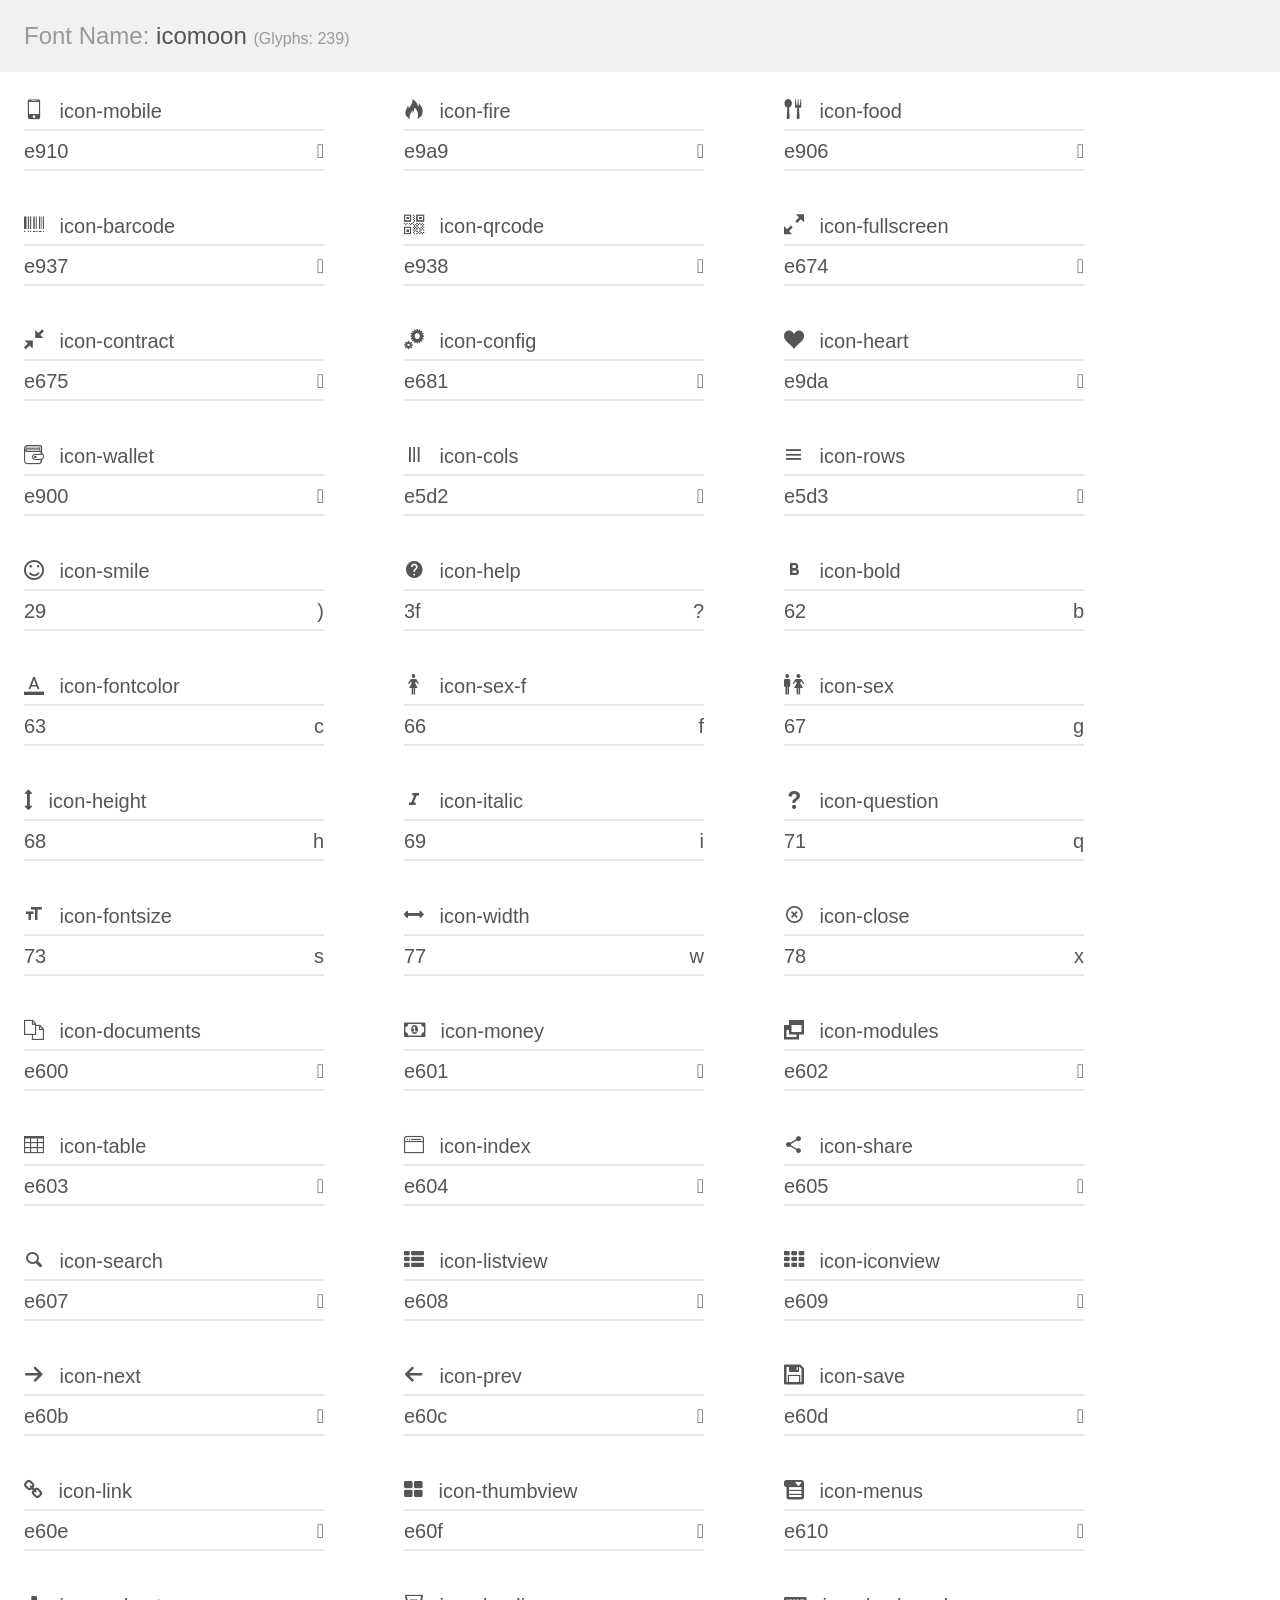
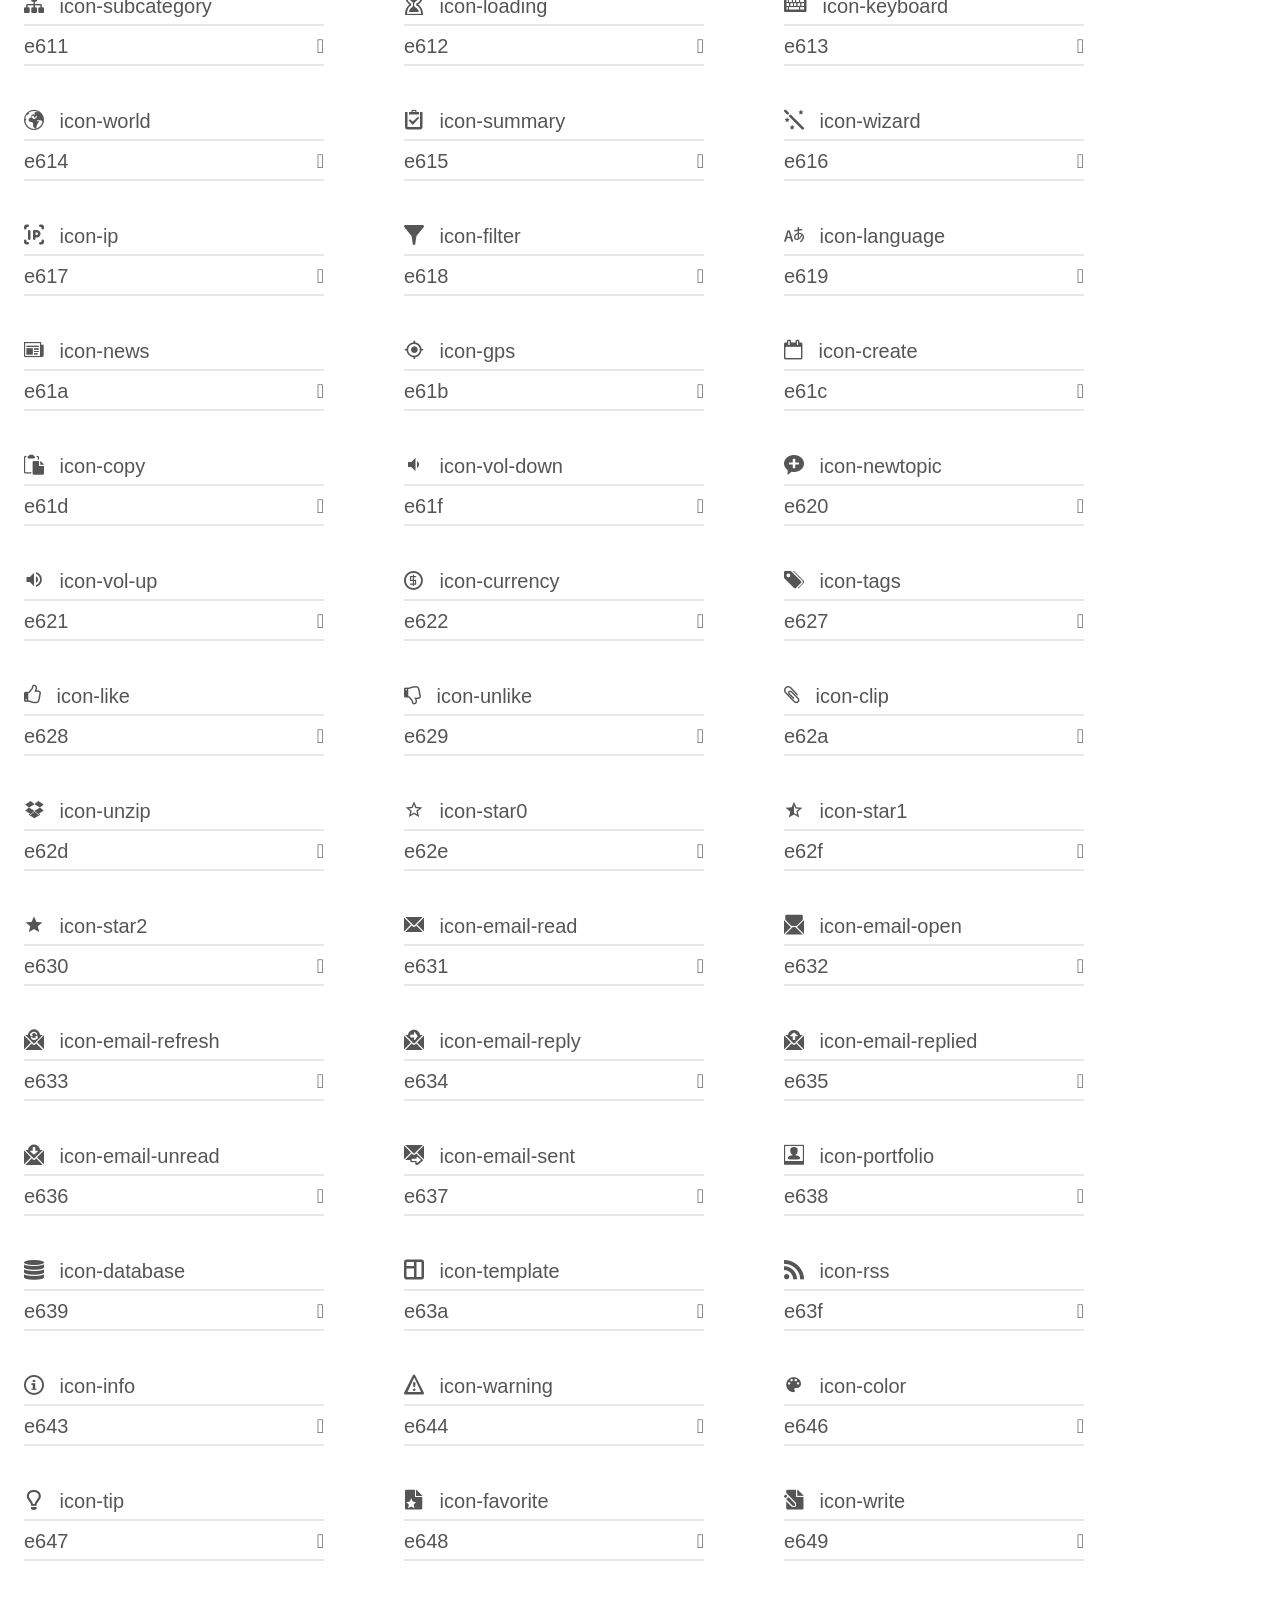
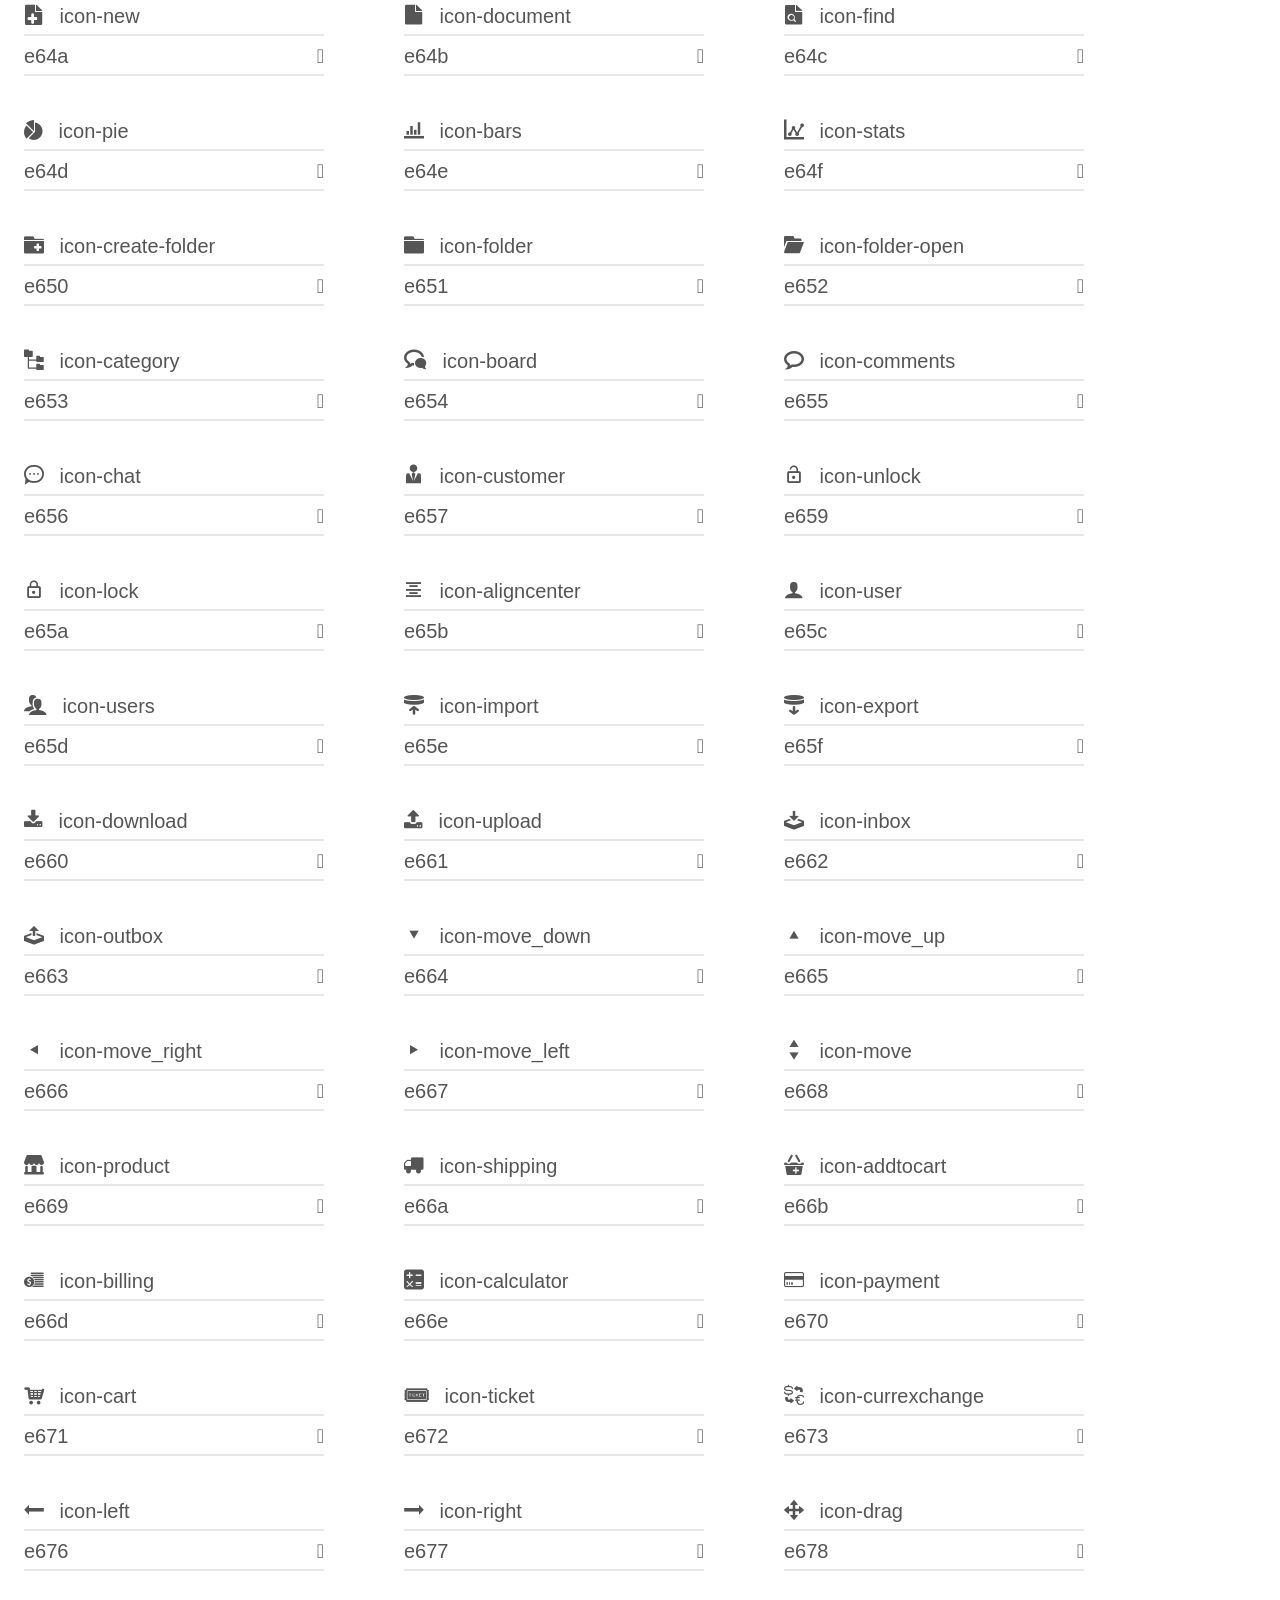
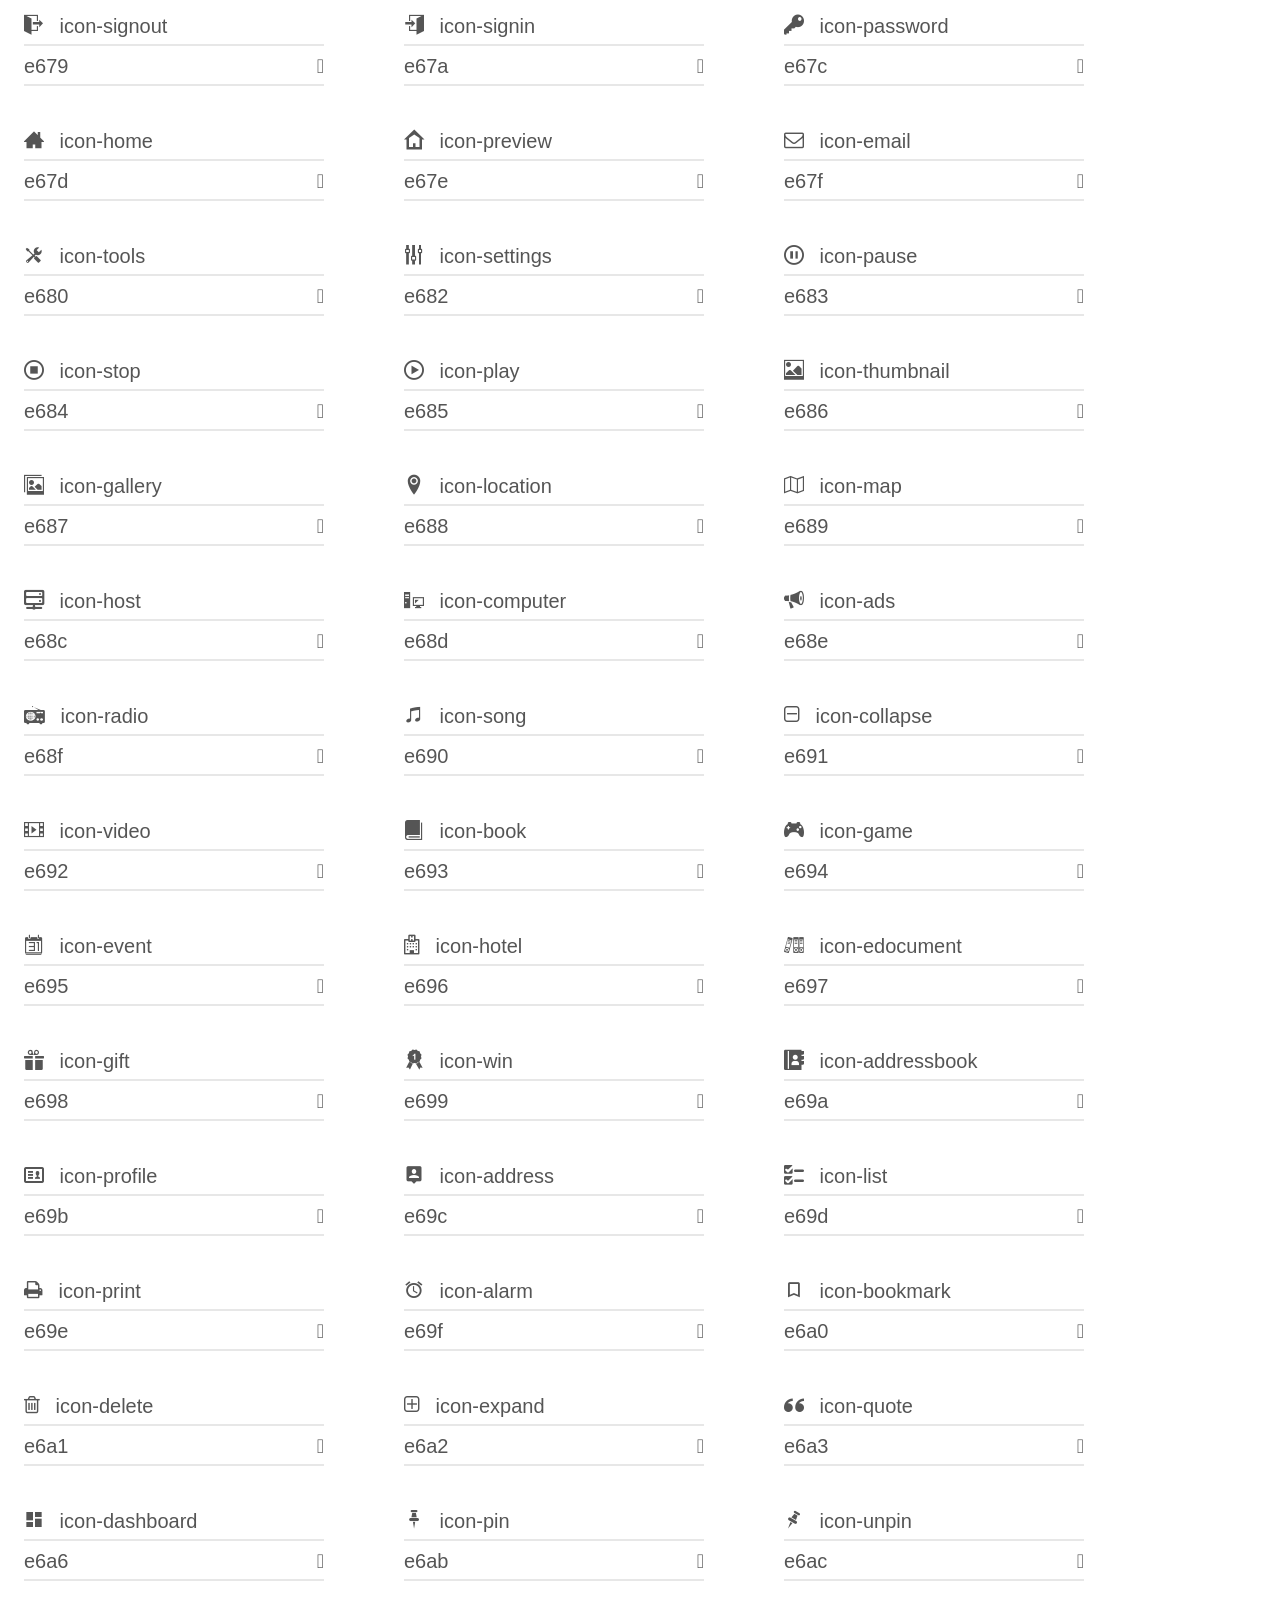
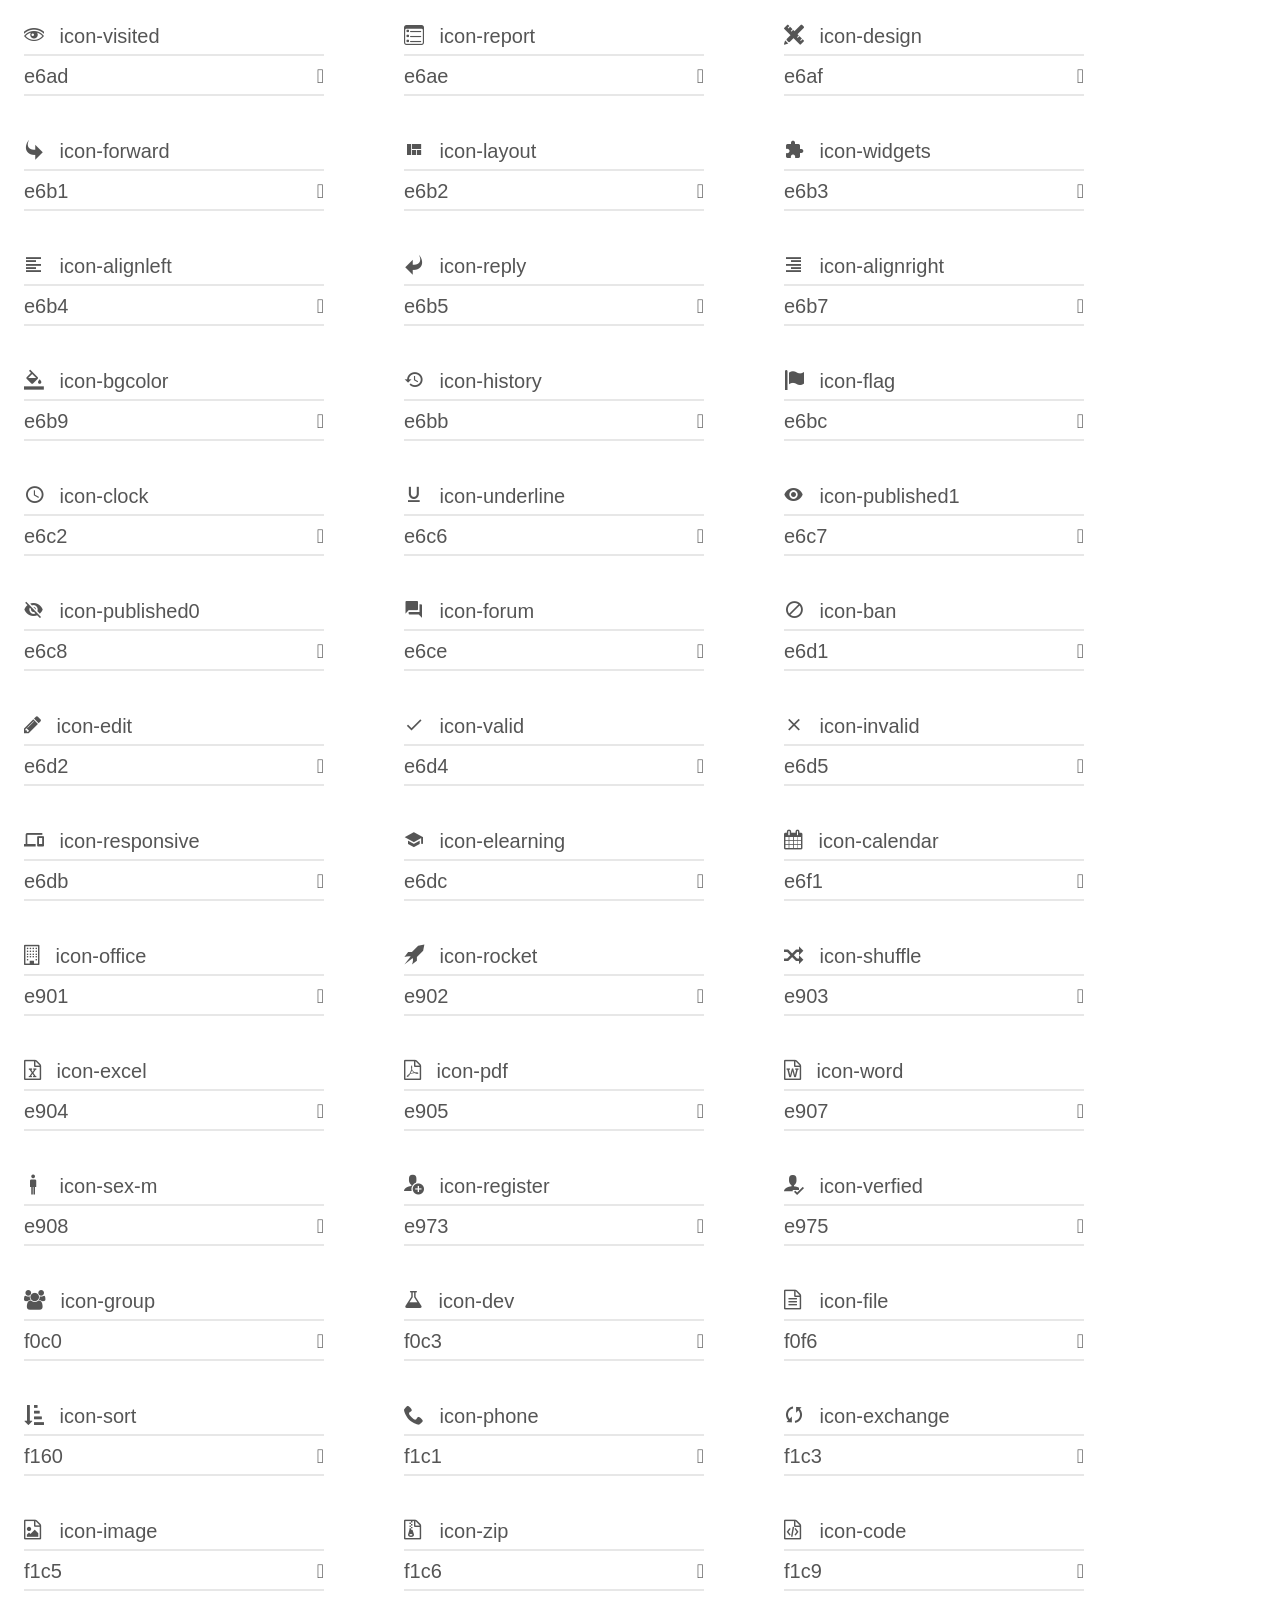
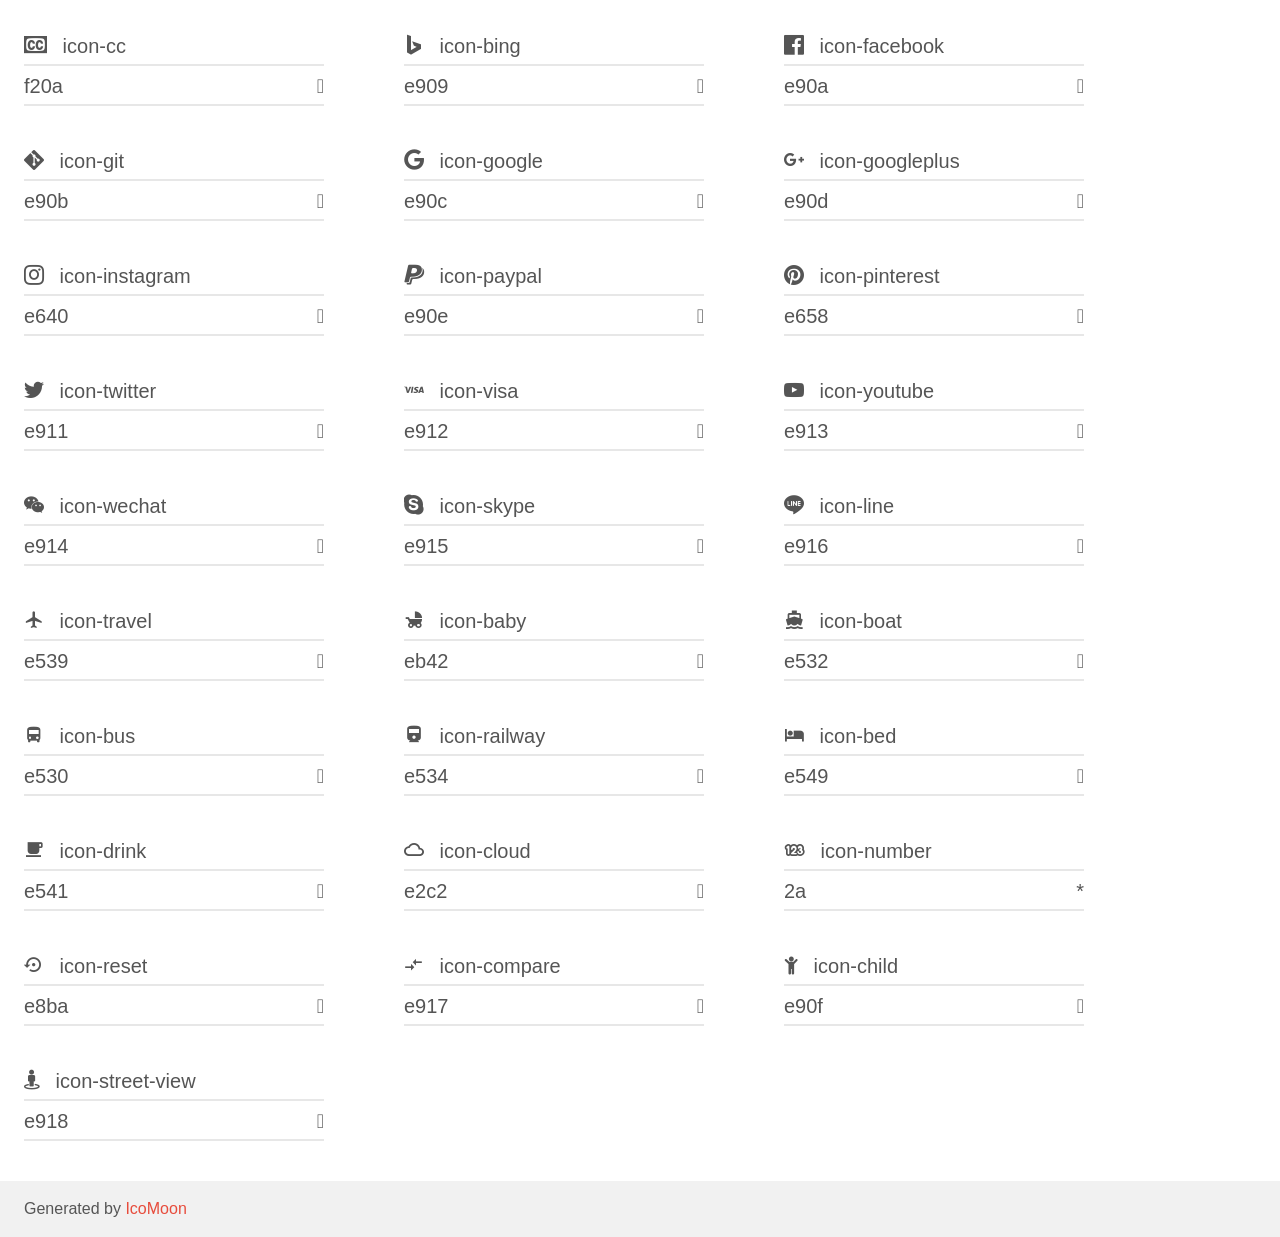
<file: skin/index.html>
<!doctype html>
<html>

<head>
  <meta charset="utf-8">
  <title>IcoMoon Demo</title>
  <meta name="description" content="An Icon Font Generated By IcoMoon.io">
  <meta name="viewport" content="width=device-width, initial-scale=1">
  <link rel="stylesheet" href="demo.css">
  <link rel="stylesheet" href="fonts.css">
</head>

<body>
  <div class="bgc1 clearfix">
    <h1 class="mhmm mvm">
      <span class="fgc1">Font Name:</span> icomoon
      <small class="fgc1">(Glyphs:&nbsp;239)</small>
    </h1>
  </div>
  <div class="clearfix mhl ptl">
    <div class="glyph fs3">
      <div class="clearfix bshadow0 pbs">
        <span class="icon-mobile">

        </span>
        <span class="mls"> icon-mobile</span>
      </div>
      <fieldset class="fs0 size1of1 clearfix hidden-false">
        <input type="text" readonly value="e910" class="unit size1of2" />
        <input type="text" maxlength="1" readonly value="&#xe910;" class="unitRight size1of2 talign-right" />
      </fieldset>
      <div class="fs0 bshadow0 clearfix hidden-true">
        <span class="unit pvs fgc1">liga: </span>
        <input type="text" readonly value="" class="liga unitRight" />
      </div>
    </div>
    <div class="glyph fs3">
      <div class="clearfix bshadow0 pbs">
        <span class="icon-fire">

        </span>
        <span class="mls"> icon-fire</span>
      </div>
      <fieldset class="fs0 size1of1 clearfix hidden-false">
        <input type="text" readonly value="e9a9" class="unit size1of2" />
        <input type="text" maxlength="1" readonly value="&#xe9a9;" class="unitRight size1of2 talign-right" />
      </fieldset>
      <div class="fs0 bshadow0 clearfix hidden-true">
        <span class="unit pvs fgc1">liga: </span>
        <input type="text" readonly value="fire, flame" class="liga unitRight" />
      </div>
    </div>
    <div class="glyph fs3">
      <div class="clearfix bshadow0 pbs">
        <span class="icon-food">

        </span>
        <span class="mls"> icon-food</span>
      </div>
      <fieldset class="fs0 size1of1 clearfix hidden-false">
        <input type="text" readonly value="e906" class="unit size1of2" />
        <input type="text" maxlength="1" readonly value="&#xe906;" class="unitRight size1of2 talign-right" />
      </fieldset>
      <div class="fs0 bshadow0 clearfix hidden-true">
        <span class="unit pvs fgc1">liga: </span>
        <input type="text" readonly value="" class="liga unitRight" />
      </div>
    </div>
    <div class="glyph fs3">
      <div class="clearfix bshadow0 pbs">
        <span class="icon-barcode">

        </span>
        <span class="mls"> icon-barcode</span>
      </div>
      <fieldset class="fs0 size1of1 clearfix hidden-false">
        <input type="text" readonly value="e937" class="unit size1of2" />
        <input type="text" maxlength="1" readonly value="&#xe937;" class="unitRight size1of2 talign-right" />
      </fieldset>
      <div class="fs0 bshadow0 clearfix hidden-true">
        <span class="unit pvs fgc1">liga: </span>
        <input type="text" readonly value="barcode" class="liga unitRight" />
      </div>
    </div>
    <div class="glyph fs3">
      <div class="clearfix bshadow0 pbs">
        <span class="icon-qrcode">

        </span>
        <span class="mls"> icon-qrcode</span>
      </div>
      <fieldset class="fs0 size1of1 clearfix hidden-false">
        <input type="text" readonly value="e938" class="unit size1of2" />
        <input type="text" maxlength="1" readonly value="&#xe938;" class="unitRight size1of2 talign-right" />
      </fieldset>
      <div class="fs0 bshadow0 clearfix hidden-true">
        <span class="unit pvs fgc1">liga: </span>
        <input type="text" readonly value="qrcode" class="liga unitRight" />
      </div>
    </div>
    <div class="glyph fs3">
      <div class="clearfix bshadow0 pbs">
        <span class="icon-fullscreen">

        </span>
        <span class="mls"> icon-fullscreen</span>
      </div>
      <fieldset class="fs0 size1of1 clearfix hidden-false">
        <input type="text" readonly value="e674" class="unit size1of2" />
        <input type="text" maxlength="1" readonly value="&#xe674;" class="unitRight size1of2 talign-right" />
      </fieldset>
      <div class="fs0 bshadow0 clearfix hidden-true">
        <span class="unit pvs fgc1">liga: </span>
        <input type="text" readonly value="enlarge2, expand2" class="liga unitRight" />
      </div>
    </div>
    <div class="glyph fs3">
      <div class="clearfix bshadow0 pbs">
        <span class="icon-contract">

        </span>
        <span class="mls"> icon-contract</span>
      </div>
      <fieldset class="fs0 size1of1 clearfix hidden-false">
        <input type="text" readonly value="e675" class="unit size1of2" />
        <input type="text" maxlength="1" readonly value="&#xe675;" class="unitRight size1of2 talign-right" />
      </fieldset>
      <div class="fs0 bshadow0 clearfix hidden-true">
        <span class="unit pvs fgc1">liga: </span>
        <input type="text" readonly value="shrink2, collapse2" class="liga unitRight" />
      </div>
    </div>
    <div class="glyph fs3">
      <div class="clearfix bshadow0 pbs">
        <span class="icon-config">

        </span>
        <span class="mls"> icon-config</span>
      </div>
      <fieldset class="fs0 size1of1 clearfix hidden-false">
        <input type="text" readonly value="e681" class="unit size1of2" />
        <input type="text" maxlength="1" readonly value="&#xe681;" class="unitRight size1of2 talign-right" />
      </fieldset>
      <div class="fs0 bshadow0 clearfix hidden-true">
        <span class="unit pvs fgc1">liga: </span>
        <input type="text" readonly value="cogs, gears" class="liga unitRight" />
      </div>
    </div>
    <div class="glyph fs3">
      <div class="clearfix bshadow0 pbs">
        <span class="icon-heart">

        </span>
        <span class="mls"> icon-heart</span>
      </div>
      <fieldset class="fs0 size1of1 clearfix hidden-false">
        <input type="text" readonly value="e9da" class="unit size1of2" />
        <input type="text" maxlength="1" readonly value="&#xe9da;" class="unitRight size1of2 talign-right" />
      </fieldset>
      <div class="fs0 bshadow0 clearfix hidden-true">
        <span class="unit pvs fgc1">liga: </span>
        <input type="text" readonly value="heart, like" class="liga unitRight" />
      </div>
    </div>
    <div class="glyph fs3">
      <div class="clearfix bshadow0 pbs">
        <span class="icon-wallet">

        </span>
        <span class="mls"> icon-wallet</span>
      </div>
      <fieldset class="fs0 size1of1 clearfix hidden-false">
        <input type="text" readonly value="e900" class="unit size1of2" />
        <input type="text" maxlength="1" readonly value="&#xe900;" class="unitRight size1of2 talign-right" />
      </fieldset>
      <div class="fs0 bshadow0 clearfix hidden-true">
        <span class="unit pvs fgc1">liga: </span>
        <input type="text" readonly value="" class="liga unitRight" />
      </div>
    </div>
    <div class="glyph fs3">
      <div class="clearfix bshadow0 pbs">
        <span class="icon-cols">

        </span>
        <span class="mls"> icon-cols</span>
      </div>
      <fieldset class="fs0 size1of1 clearfix hidden-false">
        <input type="text" readonly value="e5d2" class="unit size1of2" />
        <input type="text" maxlength="1" readonly value="&#xe5d2;" class="unitRight size1of2 talign-right" />
      </fieldset>
      <div class="fs0 bshadow0 clearfix hidden-true">
        <span class="unit pvs fgc1">liga: </span>
        <input type="text" readonly value="menu" class="liga unitRight" />
      </div>
    </div>
    <div class="glyph fs3">
      <div class="clearfix bshadow0 pbs">
        <span class="icon-rows">

        </span>
        <span class="mls"> icon-rows</span>
      </div>
      <fieldset class="fs0 size1of1 clearfix hidden-false">
        <input type="text" readonly value="e5d3" class="unit size1of2" />
        <input type="text" maxlength="1" readonly value="&#xe5d3;" class="unitRight size1of2 talign-right" />
      </fieldset>
      <div class="fs0 bshadow0 clearfix hidden-true">
        <span class="unit pvs fgc1">liga: </span>
        <input type="text" readonly value="" class="liga unitRight" />
      </div>
    </div>
    <div class="glyph fs3">
      <div class="clearfix bshadow0 pbs">
        <span class="icon-smile">

        </span>
        <span class="mls"> icon-smile</span>
      </div>
      <fieldset class="fs0 size1of1 clearfix hidden-false">
        <input type="text" readonly value="29" class="unit size1of2" />
        <input type="text" maxlength="1" readonly value="&#x29;" class="unitRight size1of2 talign-right" />
      </fieldset>
      <div class="fs0 bshadow0 clearfix hidden-true">
        <span class="unit pvs fgc1">liga: </span>
        <input type="text" readonly value="" class="liga unitRight" />
      </div>
    </div>
    <div class="glyph fs3">
      <div class="clearfix bshadow0 pbs">
        <span class="icon-help">

        </span>
        <span class="mls"> icon-help</span>
      </div>
      <fieldset class="fs0 size1of1 clearfix hidden-false">
        <input type="text" readonly value="3f" class="unit size1of2" />
        <input type="text" maxlength="1" readonly value="&#x3f;" class="unitRight size1of2 talign-right" />
      </fieldset>
      <div class="fs0 bshadow0 clearfix hidden-true">
        <span class="unit pvs fgc1">liga: </span>
        <input type="text" readonly value="" class="liga unitRight" />
      </div>
    </div>
    <div class="glyph fs3">
      <div class="clearfix bshadow0 pbs">
        <span class="icon-bold">

        </span>
        <span class="mls"> icon-bold</span>
      </div>
      <fieldset class="fs0 size1of1 clearfix hidden-false">
        <input type="text" readonly value="62" class="unit size1of2" />
        <input type="text" maxlength="1" readonly value="&#x62;" class="unitRight size1of2 talign-right" />
      </fieldset>
      <div class="fs0 bshadow0 clearfix hidden-true">
        <span class="unit pvs fgc1">liga: </span>
        <input type="text" readonly value="" class="liga unitRight" />
      </div>
    </div>
    <div class="glyph fs3">
      <div class="clearfix bshadow0 pbs">
        <span class="icon-fontcolor">

        </span>
        <span class="mls"> icon-fontcolor</span>
      </div>
      <fieldset class="fs0 size1of1 clearfix hidden-false">
        <input type="text" readonly value="63" class="unit size1of2" />
        <input type="text" maxlength="1" readonly value="&#x63;" class="unitRight size1of2 talign-right" />
      </fieldset>
      <div class="fs0 bshadow0 clearfix hidden-true">
        <span class="unit pvs fgc1">liga: </span>
        <input type="text" readonly value="" class="liga unitRight" />
      </div>
    </div>
    <div class="glyph fs3">
      <div class="clearfix bshadow0 pbs">
        <span class="icon-sex-f">

        </span>
        <span class="mls"> icon-sex-f</span>
      </div>
      <fieldset class="fs0 size1of1 clearfix hidden-false">
        <input type="text" readonly value="66" class="unit size1of2" />
        <input type="text" maxlength="1" readonly value="&#x66;" class="unitRight size1of2 talign-right" />
      </fieldset>
      <div class="fs0 bshadow0 clearfix hidden-true">
        <span class="unit pvs fgc1">liga: </span>
        <input type="text" readonly value="" class="liga unitRight" />
      </div>
    </div>
    <div class="glyph fs3">
      <div class="clearfix bshadow0 pbs">
        <span class="icon-sex">

        </span>
        <span class="mls"> icon-sex</span>
      </div>
      <fieldset class="fs0 size1of1 clearfix hidden-false">
        <input type="text" readonly value="67" class="unit size1of2" />
        <input type="text" maxlength="1" readonly value="&#x67;" class="unitRight size1of2 talign-right" />
      </fieldset>
      <div class="fs0 bshadow0 clearfix hidden-true">
        <span class="unit pvs fgc1">liga: </span>
        <input type="text" readonly value="" class="liga unitRight" />
      </div>
    </div>
    <div class="glyph fs3">
      <div class="clearfix bshadow0 pbs">
        <span class="icon-height">

        </span>
        <span class="mls"> icon-height</span>
      </div>
      <fieldset class="fs0 size1of1 clearfix hidden-false">
        <input type="text" readonly value="68" class="unit size1of2" />
        <input type="text" maxlength="1" readonly value="&#x68;" class="unitRight size1of2 talign-right" />
      </fieldset>
      <div class="fs0 bshadow0 clearfix hidden-true">
        <span class="unit pvs fgc1">liga: </span>
        <input type="text" readonly value="" class="liga unitRight" />
      </div>
    </div>
    <div class="glyph fs3">
      <div class="clearfix bshadow0 pbs">
        <span class="icon-italic">

        </span>
        <span class="mls"> icon-italic</span>
      </div>
      <fieldset class="fs0 size1of1 clearfix hidden-false">
        <input type="text" readonly value="69" class="unit size1of2" />
        <input type="text" maxlength="1" readonly value="&#x69;" class="unitRight size1of2 talign-right" />
      </fieldset>
      <div class="fs0 bshadow0 clearfix hidden-true">
        <span class="unit pvs fgc1">liga: </span>
        <input type="text" readonly value="" class="liga unitRight" />
      </div>
    </div>
    <div class="glyph fs3">
      <div class="clearfix bshadow0 pbs">
        <span class="icon-question">

        </span>
        <span class="mls"> icon-question</span>
      </div>
      <fieldset class="fs0 size1of1 clearfix hidden-false">
        <input type="text" readonly value="71" class="unit size1of2" />
        <input type="text" maxlength="1" readonly value="&#x71;" class="unitRight size1of2 talign-right" />
      </fieldset>
      <div class="fs0 bshadow0 clearfix hidden-true">
        <span class="unit pvs fgc1">liga: </span>
        <input type="text" readonly value="" class="liga unitRight" />
      </div>
    </div>
    <div class="glyph fs3">
      <div class="clearfix bshadow0 pbs">
        <span class="icon-fontsize">

        </span>
        <span class="mls"> icon-fontsize</span>
      </div>
      <fieldset class="fs0 size1of1 clearfix hidden-false">
        <input type="text" readonly value="73" class="unit size1of2" />
        <input type="text" maxlength="1" readonly value="&#x73;" class="unitRight size1of2 talign-right" />
      </fieldset>
      <div class="fs0 bshadow0 clearfix hidden-true">
        <span class="unit pvs fgc1">liga: </span>
        <input type="text" readonly value="" class="liga unitRight" />
      </div>
    </div>
    <div class="glyph fs3">
      <div class="clearfix bshadow0 pbs">
        <span class="icon-width">

        </span>
        <span class="mls"> icon-width</span>
      </div>
      <fieldset class="fs0 size1of1 clearfix hidden-false">
        <input type="text" readonly value="77" class="unit size1of2" />
        <input type="text" maxlength="1" readonly value="&#x77;" class="unitRight size1of2 talign-right" />
      </fieldset>
      <div class="fs0 bshadow0 clearfix hidden-true">
        <span class="unit pvs fgc1">liga: </span>
        <input type="text" readonly value="" class="liga unitRight" />
      </div>
    </div>
    <div class="glyph fs3">
      <div class="clearfix bshadow0 pbs">
        <span class="icon-close">

        </span>
        <span class="mls"> icon-close</span>
      </div>
      <fieldset class="fs0 size1of1 clearfix hidden-false">
        <input type="text" readonly value="78" class="unit size1of2" />
        <input type="text" maxlength="1" readonly value="&#x78;" class="unitRight size1of2 talign-right" />
      </fieldset>
      <div class="fs0 bshadow0 clearfix hidden-true">
        <span class="unit pvs fgc1">liga: </span>
        <input type="text" readonly value="" class="liga unitRight" />
      </div>
    </div>
    <div class="glyph fs3">
      <div class="clearfix bshadow0 pbs">
        <span class="icon-documents">

        </span>
        <span class="mls"> icon-documents</span>
      </div>
      <fieldset class="fs0 size1of1 clearfix hidden-false">
        <input type="text" readonly value="e600" class="unit size1of2" />
        <input type="text" maxlength="1" readonly value="&#xe600;" class="unitRight size1of2 talign-right" />
      </fieldset>
      <div class="fs0 bshadow0 clearfix hidden-true">
        <span class="unit pvs fgc1">liga: </span>
        <input type="text" readonly value="" class="liga unitRight" />
      </div>
    </div>
    <div class="glyph fs3">
      <div class="clearfix bshadow0 pbs">
        <span class="icon-money">

        </span>
        <span class="mls"> icon-money</span>
      </div>
      <fieldset class="fs0 size1of1 clearfix hidden-false">
        <input type="text" readonly value="e601" class="unit size1of2" />
        <input type="text" maxlength="1" readonly value="&#xe601;" class="unitRight size1of2 talign-right" />
      </fieldset>
      <div class="fs0 bshadow0 clearfix hidden-true">
        <span class="unit pvs fgc1">liga: </span>
        <input type="text" readonly value="" class="liga unitRight" />
      </div>
    </div>
    <div class="glyph fs3">
      <div class="clearfix bshadow0 pbs">
        <span class="icon-modules">

        </span>
        <span class="mls"> icon-modules</span>
      </div>
      <fieldset class="fs0 size1of1 clearfix hidden-false">
        <input type="text" readonly value="e602" class="unit size1of2" />
        <input type="text" maxlength="1" readonly value="&#xe602;" class="unitRight size1of2 talign-right" />
      </fieldset>
      <div class="fs0 bshadow0 clearfix hidden-true">
        <span class="unit pvs fgc1">liga: </span>
        <input type="text" readonly value="" class="liga unitRight" />
      </div>
    </div>
    <div class="glyph fs3">
      <div class="clearfix bshadow0 pbs">
        <span class="icon-table">

        </span>
        <span class="mls"> icon-table</span>
      </div>
      <fieldset class="fs0 size1of1 clearfix hidden-false">
        <input type="text" readonly value="e603" class="unit size1of2" />
        <input type="text" maxlength="1" readonly value="&#xe603;" class="unitRight size1of2 talign-right" />
      </fieldset>
      <div class="fs0 bshadow0 clearfix hidden-true">
        <span class="unit pvs fgc1">liga: </span>
        <input type="text" readonly value="" class="liga unitRight" />
      </div>
    </div>
    <div class="glyph fs3">
      <div class="clearfix bshadow0 pbs">
        <span class="icon-index">

        </span>
        <span class="mls"> icon-index</span>
      </div>
      <fieldset class="fs0 size1of1 clearfix hidden-false">
        <input type="text" readonly value="e604" class="unit size1of2" />
        <input type="text" maxlength="1" readonly value="&#xe604;" class="unitRight size1of2 talign-right" />
      </fieldset>
      <div class="fs0 bshadow0 clearfix hidden-true">
        <span class="unit pvs fgc1">liga: </span>
        <input type="text" readonly value="" class="liga unitRight" />
      </div>
    </div>
    <div class="glyph fs3">
      <div class="clearfix bshadow0 pbs">
        <span class="icon-share">

        </span>
        <span class="mls"> icon-share</span>
      </div>
      <fieldset class="fs0 size1of1 clearfix hidden-false">
        <input type="text" readonly value="e605" class="unit size1of2" />
        <input type="text" maxlength="1" readonly value="&#xe605;" class="unitRight size1of2 talign-right" />
      </fieldset>
      <div class="fs0 bshadow0 clearfix hidden-true">
        <span class="unit pvs fgc1">liga: </span>
        <input type="text" readonly value="" class="liga unitRight" />
      </div>
    </div>
    <div class="glyph fs3">
      <div class="clearfix bshadow0 pbs">
        <span class="icon-search">

        </span>
        <span class="mls"> icon-search</span>
      </div>
      <fieldset class="fs0 size1of1 clearfix hidden-false">
        <input type="text" readonly value="e607" class="unit size1of2" />
        <input type="text" maxlength="1" readonly value="&#xe607;" class="unitRight size1of2 talign-right" />
      </fieldset>
      <div class="fs0 bshadow0 clearfix hidden-true">
        <span class="unit pvs fgc1">liga: </span>
        <input type="text" readonly value="" class="liga unitRight" />
      </div>
    </div>
    <div class="glyph fs3">
      <div class="clearfix bshadow0 pbs">
        <span class="icon-listview">

        </span>
        <span class="mls"> icon-listview</span>
      </div>
      <fieldset class="fs0 size1of1 clearfix hidden-false">
        <input type="text" readonly value="e608" class="unit size1of2" />
        <input type="text" maxlength="1" readonly value="&#xe608;" class="unitRight size1of2 talign-right" />
      </fieldset>
      <div class="fs0 bshadow0 clearfix hidden-true">
        <span class="unit pvs fgc1">liga: </span>
        <input type="text" readonly value="" class="liga unitRight" />
      </div>
    </div>
    <div class="glyph fs3">
      <div class="clearfix bshadow0 pbs">
        <span class="icon-iconview">

        </span>
        <span class="mls"> icon-iconview</span>
      </div>
      <fieldset class="fs0 size1of1 clearfix hidden-false">
        <input type="text" readonly value="e609" class="unit size1of2" />
        <input type="text" maxlength="1" readonly value="&#xe609;" class="unitRight size1of2 talign-right" />
      </fieldset>
      <div class="fs0 bshadow0 clearfix hidden-true">
        <span class="unit pvs fgc1">liga: </span>
        <input type="text" readonly value="" class="liga unitRight" />
      </div>
    </div>
    <div class="glyph fs3">
      <div class="clearfix bshadow0 pbs">
        <span class="icon-next">

        </span>
        <span class="mls"> icon-next</span>
      </div>
      <fieldset class="fs0 size1of1 clearfix hidden-false">
        <input type="text" readonly value="e60b" class="unit size1of2" />
        <input type="text" maxlength="1" readonly value="&#xe60b;" class="unitRight size1of2 talign-right" />
      </fieldset>
      <div class="fs0 bshadow0 clearfix hidden-true">
        <span class="unit pvs fgc1">liga: </span>
        <input type="text" readonly value="" class="liga unitRight" />
      </div>
    </div>
    <div class="glyph fs3">
      <div class="clearfix bshadow0 pbs">
        <span class="icon-prev">

        </span>
        <span class="mls"> icon-prev</span>
      </div>
      <fieldset class="fs0 size1of1 clearfix hidden-false">
        <input type="text" readonly value="e60c" class="unit size1of2" />
        <input type="text" maxlength="1" readonly value="&#xe60c;" class="unitRight size1of2 talign-right" />
      </fieldset>
      <div class="fs0 bshadow0 clearfix hidden-true">
        <span class="unit pvs fgc1">liga: </span>
        <input type="text" readonly value="" class="liga unitRight" />
      </div>
    </div>
    <div class="glyph fs3">
      <div class="clearfix bshadow0 pbs">
        <span class="icon-save">

        </span>
        <span class="mls"> icon-save</span>
      </div>
      <fieldset class="fs0 size1of1 clearfix hidden-false">
        <input type="text" readonly value="e60d" class="unit size1of2" />
        <input type="text" maxlength="1" readonly value="&#xe60d;" class="unitRight size1of2 talign-right" />
      </fieldset>
      <div class="fs0 bshadow0 clearfix hidden-true">
        <span class="unit pvs fgc1">liga: </span>
        <input type="text" readonly value="" class="liga unitRight" />
      </div>
    </div>
    <div class="glyph fs3">
      <div class="clearfix bshadow0 pbs">
        <span class="icon-link">

        </span>
        <span class="mls"> icon-link</span>
      </div>
      <fieldset class="fs0 size1of1 clearfix hidden-false">
        <input type="text" readonly value="e60e" class="unit size1of2" />
        <input type="text" maxlength="1" readonly value="&#xe60e;" class="unitRight size1of2 talign-right" />
      </fieldset>
      <div class="fs0 bshadow0 clearfix hidden-true">
        <span class="unit pvs fgc1">liga: </span>
        <input type="text" readonly value="" class="liga unitRight" />
      </div>
    </div>
    <div class="glyph fs3">
      <div class="clearfix bshadow0 pbs">
        <span class="icon-thumbview">

        </span>
        <span class="mls"> icon-thumbview</span>
      </div>
      <fieldset class="fs0 size1of1 clearfix hidden-false">
        <input type="text" readonly value="e60f" class="unit size1of2" />
        <input type="text" maxlength="1" readonly value="&#xe60f;" class="unitRight size1of2 talign-right" />
      </fieldset>
      <div class="fs0 bshadow0 clearfix hidden-true">
        <span class="unit pvs fgc1">liga: </span>
        <input type="text" readonly value="" class="liga unitRight" />
      </div>
    </div>
    <div class="glyph fs3">
      <div class="clearfix bshadow0 pbs">
        <span class="icon-menus">

        </span>
        <span class="mls"> icon-menus</span>
      </div>
      <fieldset class="fs0 size1of1 clearfix hidden-false">
        <input type="text" readonly value="e610" class="unit size1of2" />
        <input type="text" maxlength="1" readonly value="&#xe610;" class="unitRight size1of2 talign-right" />
      </fieldset>
      <div class="fs0 bshadow0 clearfix hidden-true">
        <span class="unit pvs fgc1">liga: </span>
        <input type="text" readonly value="" class="liga unitRight" />
      </div>
    </div>
    <div class="glyph fs3">
      <div class="clearfix bshadow0 pbs">
        <span class="icon-subcategory">

        </span>
        <span class="mls"> icon-subcategory</span>
      </div>
      <fieldset class="fs0 size1of1 clearfix hidden-false">
        <input type="text" readonly value="e611" class="unit size1of2" />
        <input type="text" maxlength="1" readonly value="&#xe611;" class="unitRight size1of2 talign-right" />
      </fieldset>
      <div class="fs0 bshadow0 clearfix hidden-true">
        <span class="unit pvs fgc1">liga: </span>
        <input type="text" readonly value="" class="liga unitRight" />
      </div>
    </div>
    <div class="glyph fs3">
      <div class="clearfix bshadow0 pbs">
        <span class="icon-loading">

        </span>
        <span class="mls"> icon-loading</span>
      </div>
      <fieldset class="fs0 size1of1 clearfix hidden-false">
        <input type="text" readonly value="e612" class="unit size1of2" />
        <input type="text" maxlength="1" readonly value="&#xe612;" class="unitRight size1of2 talign-right" />
      </fieldset>
      <div class="fs0 bshadow0 clearfix hidden-true">
        <span class="unit pvs fgc1">liga: </span>
        <input type="text" readonly value="" class="liga unitRight" />
      </div>
    </div>
    <div class="glyph fs3">
      <div class="clearfix bshadow0 pbs">
        <span class="icon-keyboard">

        </span>
        <span class="mls"> icon-keyboard</span>
      </div>
      <fieldset class="fs0 size1of1 clearfix hidden-false">
        <input type="text" readonly value="e613" class="unit size1of2" />
        <input type="text" maxlength="1" readonly value="&#xe613;" class="unitRight size1of2 talign-right" />
      </fieldset>
      <div class="fs0 bshadow0 clearfix hidden-true">
        <span class="unit pvs fgc1">liga: </span>
        <input type="text" readonly value="" class="liga unitRight" />
      </div>
    </div>
    <div class="glyph fs3">
      <div class="clearfix bshadow0 pbs">
        <span class="icon-world">

        </span>
        <span class="mls"> icon-world</span>
      </div>
      <fieldset class="fs0 size1of1 clearfix hidden-false">
        <input type="text" readonly value="e614" class="unit size1of2" />
        <input type="text" maxlength="1" readonly value="&#xe614;" class="unitRight size1of2 talign-right" />
      </fieldset>
      <div class="fs0 bshadow0 clearfix hidden-true">
        <span class="unit pvs fgc1">liga: </span>
        <input type="text" readonly value="" class="liga unitRight" />
      </div>
    </div>
    <div class="glyph fs3">
      <div class="clearfix bshadow0 pbs">
        <span class="icon-summary">

        </span>
        <span class="mls"> icon-summary</span>
      </div>
      <fieldset class="fs0 size1of1 clearfix hidden-false">
        <input type="text" readonly value="e615" class="unit size1of2" />
        <input type="text" maxlength="1" readonly value="&#xe615;" class="unitRight size1of2 talign-right" />
      </fieldset>
      <div class="fs0 bshadow0 clearfix hidden-true">
        <span class="unit pvs fgc1">liga: </span>
        <input type="text" readonly value="" class="liga unitRight" />
      </div>
    </div>
    <div class="glyph fs3">
      <div class="clearfix bshadow0 pbs">
        <span class="icon-wizard">

        </span>
        <span class="mls"> icon-wizard</span>
      </div>
      <fieldset class="fs0 size1of1 clearfix hidden-false">
        <input type="text" readonly value="e616" class="unit size1of2" />
        <input type="text" maxlength="1" readonly value="&#xe616;" class="unitRight size1of2 talign-right" />
      </fieldset>
      <div class="fs0 bshadow0 clearfix hidden-true">
        <span class="unit pvs fgc1">liga: </span>
        <input type="text" readonly value="" class="liga unitRight" />
      </div>
    </div>
    <div class="glyph fs3">
      <div class="clearfix bshadow0 pbs">
        <span class="icon-ip">

        </span>
        <span class="mls"> icon-ip</span>
      </div>
      <fieldset class="fs0 size1of1 clearfix hidden-false">
        <input type="text" readonly value="e617" class="unit size1of2" />
        <input type="text" maxlength="1" readonly value="&#xe617;" class="unitRight size1of2 talign-right" />
      </fieldset>
      <div class="fs0 bshadow0 clearfix hidden-true">
        <span class="unit pvs fgc1">liga: </span>
        <input type="text" readonly value="" class="liga unitRight" />
      </div>
    </div>
    <div class="glyph fs3">
      <div class="clearfix bshadow0 pbs">
        <span class="icon-filter">

        </span>
        <span class="mls"> icon-filter</span>
      </div>
      <fieldset class="fs0 size1of1 clearfix hidden-false">
        <input type="text" readonly value="e618" class="unit size1of2" />
        <input type="text" maxlength="1" readonly value="&#xe618;" class="unitRight size1of2 talign-right" />
      </fieldset>
      <div class="fs0 bshadow0 clearfix hidden-true">
        <span class="unit pvs fgc1">liga: </span>
        <input type="text" readonly value="" class="liga unitRight" />
      </div>
    </div>
    <div class="glyph fs3">
      <div class="clearfix bshadow0 pbs">
        <span class="icon-language">

        </span>
        <span class="mls"> icon-language</span>
      </div>
      <fieldset class="fs0 size1of1 clearfix hidden-false">
        <input type="text" readonly value="e619" class="unit size1of2" />
        <input type="text" maxlength="1" readonly value="&#xe619;" class="unitRight size1of2 talign-right" />
      </fieldset>
      <div class="fs0 bshadow0 clearfix hidden-true">
        <span class="unit pvs fgc1">liga: </span>
        <input type="text" readonly value="" class="liga unitRight" />
      </div>
    </div>
    <div class="glyph fs3">
      <div class="clearfix bshadow0 pbs">
        <span class="icon-news">

        </span>
        <span class="mls"> icon-news</span>
      </div>
      <fieldset class="fs0 size1of1 clearfix hidden-false">
        <input type="text" readonly value="e61a" class="unit size1of2" />
        <input type="text" maxlength="1" readonly value="&#xe61a;" class="unitRight size1of2 talign-right" />
      </fieldset>
      <div class="fs0 bshadow0 clearfix hidden-true">
        <span class="unit pvs fgc1">liga: </span>
        <input type="text" readonly value="" class="liga unitRight" />
      </div>
    </div>
    <div class="glyph fs3">
      <div class="clearfix bshadow0 pbs">
        <span class="icon-gps">

        </span>
        <span class="mls"> icon-gps</span>
      </div>
      <fieldset class="fs0 size1of1 clearfix hidden-false">
        <input type="text" readonly value="e61b" class="unit size1of2" />
        <input type="text" maxlength="1" readonly value="&#xe61b;" class="unitRight size1of2 talign-right" />
      </fieldset>
      <div class="fs0 bshadow0 clearfix hidden-true">
        <span class="unit pvs fgc1">liga: </span>
        <input type="text" readonly value="" class="liga unitRight" />
      </div>
    </div>
    <div class="glyph fs3">
      <div class="clearfix bshadow0 pbs">
        <span class="icon-create">

        </span>
        <span class="mls"> icon-create</span>
      </div>
      <fieldset class="fs0 size1of1 clearfix hidden-false">
        <input type="text" readonly value="e61c" class="unit size1of2" />
        <input type="text" maxlength="1" readonly value="&#xe61c;" class="unitRight size1of2 talign-right" />
      </fieldset>
      <div class="fs0 bshadow0 clearfix hidden-true">
        <span class="unit pvs fgc1">liga: </span>
        <input type="text" readonly value="" class="liga unitRight" />
      </div>
    </div>
    <div class="glyph fs3">
      <div class="clearfix bshadow0 pbs">
        <span class="icon-copy">

        </span>
        <span class="mls"> icon-copy</span>
      </div>
      <fieldset class="fs0 size1of1 clearfix hidden-false">
        <input type="text" readonly value="e61d" class="unit size1of2" />
        <input type="text" maxlength="1" readonly value="&#xe61d;" class="unitRight size1of2 talign-right" />
      </fieldset>
      <div class="fs0 bshadow0 clearfix hidden-true">
        <span class="unit pvs fgc1">liga: </span>
        <input type="text" readonly value="" class="liga unitRight" />
      </div>
    </div>
    <div class="glyph fs3">
      <div class="clearfix bshadow0 pbs">
        <span class="icon-vol-down">

        </span>
        <span class="mls"> icon-vol-down</span>
      </div>
      <fieldset class="fs0 size1of1 clearfix hidden-false">
        <input type="text" readonly value="e61f" class="unit size1of2" />
        <input type="text" maxlength="1" readonly value="&#xe61f;" class="unitRight size1of2 talign-right" />
      </fieldset>
      <div class="fs0 bshadow0 clearfix hidden-true">
        <span class="unit pvs fgc1">liga: </span>
        <input type="text" readonly value="" class="liga unitRight" />
      </div>
    </div>
    <div class="glyph fs3">
      <div class="clearfix bshadow0 pbs">
        <span class="icon-newtopic">

        </span>
        <span class="mls"> icon-newtopic</span>
      </div>
      <fieldset class="fs0 size1of1 clearfix hidden-false">
        <input type="text" readonly value="e620" class="unit size1of2" />
        <input type="text" maxlength="1" readonly value="&#xe620;" class="unitRight size1of2 talign-right" />
      </fieldset>
      <div class="fs0 bshadow0 clearfix hidden-true">
        <span class="unit pvs fgc1">liga: </span>
        <input type="text" readonly value="" class="liga unitRight" />
      </div>
    </div>
    <div class="glyph fs3">
      <div class="clearfix bshadow0 pbs">
        <span class="icon-vol-up">

        </span>
        <span class="mls"> icon-vol-up</span>
      </div>
      <fieldset class="fs0 size1of1 clearfix hidden-false">
        <input type="text" readonly value="e621" class="unit size1of2" />
        <input type="text" maxlength="1" readonly value="&#xe621;" class="unitRight size1of2 talign-right" />
      </fieldset>
      <div class="fs0 bshadow0 clearfix hidden-true">
        <span class="unit pvs fgc1">liga: </span>
        <input type="text" readonly value="" class="liga unitRight" />
      </div>
    </div>
    <div class="glyph fs3">
      <div class="clearfix bshadow0 pbs">
        <span class="icon-currency">

        </span>
        <span class="mls"> icon-currency</span>
      </div>
      <fieldset class="fs0 size1of1 clearfix hidden-false">
        <input type="text" readonly value="e622" class="unit size1of2" />
        <input type="text" maxlength="1" readonly value="&#xe622;" class="unitRight size1of2 talign-right" />
      </fieldset>
      <div class="fs0 bshadow0 clearfix hidden-true">
        <span class="unit pvs fgc1">liga: </span>
        <input type="text" readonly value="" class="liga unitRight" />
      </div>
    </div>
    <div class="glyph fs3">
      <div class="clearfix bshadow0 pbs">
        <span class="icon-tags">

        </span>
        <span class="mls"> icon-tags</span>
      </div>
      <fieldset class="fs0 size1of1 clearfix hidden-false">
        <input type="text" readonly value="e627" class="unit size1of2" />
        <input type="text" maxlength="1" readonly value="&#xe627;" class="unitRight size1of2 talign-right" />
      </fieldset>
      <div class="fs0 bshadow0 clearfix hidden-true">
        <span class="unit pvs fgc1">liga: </span>
        <input type="text" readonly value="" class="liga unitRight" />
      </div>
    </div>
    <div class="glyph fs3">
      <div class="clearfix bshadow0 pbs">
        <span class="icon-like">

        </span>
        <span class="mls"> icon-like</span>
      </div>
      <fieldset class="fs0 size1of1 clearfix hidden-false">
        <input type="text" readonly value="e628" class="unit size1of2" />
        <input type="text" maxlength="1" readonly value="&#xe628;" class="unitRight size1of2 talign-right" />
      </fieldset>
      <div class="fs0 bshadow0 clearfix hidden-true">
        <span class="unit pvs fgc1">liga: </span>
        <input type="text" readonly value="" class="liga unitRight" />
      </div>
    </div>
    <div class="glyph fs3">
      <div class="clearfix bshadow0 pbs">
        <span class="icon-unlike">

        </span>
        <span class="mls"> icon-unlike</span>
      </div>
      <fieldset class="fs0 size1of1 clearfix hidden-false">
        <input type="text" readonly value="e629" class="unit size1of2" />
        <input type="text" maxlength="1" readonly value="&#xe629;" class="unitRight size1of2 talign-right" />
      </fieldset>
      <div class="fs0 bshadow0 clearfix hidden-true">
        <span class="unit pvs fgc1">liga: </span>
        <input type="text" readonly value="" class="liga unitRight" />
      </div>
    </div>
    <div class="glyph fs3">
      <div class="clearfix bshadow0 pbs">
        <span class="icon-clip">

        </span>
        <span class="mls"> icon-clip</span>
      </div>
      <fieldset class="fs0 size1of1 clearfix hidden-false">
        <input type="text" readonly value="e62a" class="unit size1of2" />
        <input type="text" maxlength="1" readonly value="&#xe62a;" class="unitRight size1of2 talign-right" />
      </fieldset>
      <div class="fs0 bshadow0 clearfix hidden-true">
        <span class="unit pvs fgc1">liga: </span>
        <input type="text" readonly value="" class="liga unitRight" />
      </div>
    </div>
    <div class="glyph fs3">
      <div class="clearfix bshadow0 pbs">
        <span class="icon-unzip">

        </span>
        <span class="mls"> icon-unzip</span>
      </div>
      <fieldset class="fs0 size1of1 clearfix hidden-false">
        <input type="text" readonly value="e62d" class="unit size1of2" />
        <input type="text" maxlength="1" readonly value="&#xe62d;" class="unitRight size1of2 talign-right" />
      </fieldset>
      <div class="fs0 bshadow0 clearfix hidden-true">
        <span class="unit pvs fgc1">liga: </span>
        <input type="text" readonly value="" class="liga unitRight" />
      </div>
    </div>
    <div class="glyph fs3">
      <div class="clearfix bshadow0 pbs">
        <span class="icon-star0">

        </span>
        <span class="mls"> icon-star0</span>
      </div>
      <fieldset class="fs0 size1of1 clearfix hidden-false">
        <input type="text" readonly value="e62e" class="unit size1of2" />
        <input type="text" maxlength="1" readonly value="&#xe62e;" class="unitRight size1of2 talign-right" />
      </fieldset>
      <div class="fs0 bshadow0 clearfix hidden-true">
        <span class="unit pvs fgc1">liga: </span>
        <input type="text" readonly value="" class="liga unitRight" />
      </div>
    </div>
    <div class="glyph fs3">
      <div class="clearfix bshadow0 pbs">
        <span class="icon-star1">

        </span>
        <span class="mls"> icon-star1</span>
      </div>
      <fieldset class="fs0 size1of1 clearfix hidden-false">
        <input type="text" readonly value="e62f" class="unit size1of2" />
        <input type="text" maxlength="1" readonly value="&#xe62f;" class="unitRight size1of2 talign-right" />
      </fieldset>
      <div class="fs0 bshadow0 clearfix hidden-true">
        <span class="unit pvs fgc1">liga: </span>
        <input type="text" readonly value="" class="liga unitRight" />
      </div>
    </div>
    <div class="glyph fs3">
      <div class="clearfix bshadow0 pbs">
        <span class="icon-star2">

        </span>
        <span class="mls"> icon-star2</span>
      </div>
      <fieldset class="fs0 size1of1 clearfix hidden-false">
        <input type="text" readonly value="e630" class="unit size1of2" />
        <input type="text" maxlength="1" readonly value="&#xe630;" class="unitRight size1of2 talign-right" />
      </fieldset>
      <div class="fs0 bshadow0 clearfix hidden-true">
        <span class="unit pvs fgc1">liga: </span>
        <input type="text" readonly value="" class="liga unitRight" />
      </div>
    </div>
    <div class="glyph fs3">
      <div class="clearfix bshadow0 pbs">
        <span class="icon-email-read">

        </span>
        <span class="mls"> icon-email-read</span>
      </div>
      <fieldset class="fs0 size1of1 clearfix hidden-false">
        <input type="text" readonly value="e631" class="unit size1of2" />
        <input type="text" maxlength="1" readonly value="&#xe631;" class="unitRight size1of2 talign-right" />
      </fieldset>
      <div class="fs0 bshadow0 clearfix hidden-true">
        <span class="unit pvs fgc1">liga: </span>
        <input type="text" readonly value="" class="liga unitRight" />
      </div>
    </div>
    <div class="glyph fs3">
      <div class="clearfix bshadow0 pbs">
        <span class="icon-email-open">

        </span>
        <span class="mls"> icon-email-open</span>
      </div>
      <fieldset class="fs0 size1of1 clearfix hidden-false">
        <input type="text" readonly value="e632" class="unit size1of2" />
        <input type="text" maxlength="1" readonly value="&#xe632;" class="unitRight size1of2 talign-right" />
      </fieldset>
      <div class="fs0 bshadow0 clearfix hidden-true">
        <span class="unit pvs fgc1">liga: </span>
        <input type="text" readonly value="" class="liga unitRight" />
      </div>
    </div>
    <div class="glyph fs3">
      <div class="clearfix bshadow0 pbs">
        <span class="icon-email-refresh">

        </span>
        <span class="mls"> icon-email-refresh</span>
      </div>
      <fieldset class="fs0 size1of1 clearfix hidden-false">
        <input type="text" readonly value="e633" class="unit size1of2" />
        <input type="text" maxlength="1" readonly value="&#xe633;" class="unitRight size1of2 talign-right" />
      </fieldset>
      <div class="fs0 bshadow0 clearfix hidden-true">
        <span class="unit pvs fgc1">liga: </span>
        <input type="text" readonly value="" class="liga unitRight" />
      </div>
    </div>
    <div class="glyph fs3">
      <div class="clearfix bshadow0 pbs">
        <span class="icon-email-reply">

        </span>
        <span class="mls"> icon-email-reply</span>
      </div>
      <fieldset class="fs0 size1of1 clearfix hidden-false">
        <input type="text" readonly value="e634" class="unit size1of2" />
        <input type="text" maxlength="1" readonly value="&#xe634;" class="unitRight size1of2 talign-right" />
      </fieldset>
      <div class="fs0 bshadow0 clearfix hidden-true">
        <span class="unit pvs fgc1">liga: </span>
        <input type="text" readonly value="" class="liga unitRight" />
      </div>
    </div>
    <div class="glyph fs3">
      <div class="clearfix bshadow0 pbs">
        <span class="icon-email-replied">

        </span>
        <span class="mls"> icon-email-replied</span>
      </div>
      <fieldset class="fs0 size1of1 clearfix hidden-false">
        <input type="text" readonly value="e635" class="unit size1of2" />
        <input type="text" maxlength="1" readonly value="&#xe635;" class="unitRight size1of2 talign-right" />
      </fieldset>
      <div class="fs0 bshadow0 clearfix hidden-true">
        <span class="unit pvs fgc1">liga: </span>
        <input type="text" readonly value="" class="liga unitRight" />
      </div>
    </div>
    <div class="glyph fs3">
      <div class="clearfix bshadow0 pbs">
        <span class="icon-email-unread">

        </span>
        <span class="mls"> icon-email-unread</span>
      </div>
      <fieldset class="fs0 size1of1 clearfix hidden-false">
        <input type="text" readonly value="e636" class="unit size1of2" />
        <input type="text" maxlength="1" readonly value="&#xe636;" class="unitRight size1of2 talign-right" />
      </fieldset>
      <div class="fs0 bshadow0 clearfix hidden-true">
        <span class="unit pvs fgc1">liga: </span>
        <input type="text" readonly value="" class="liga unitRight" />
      </div>
    </div>
    <div class="glyph fs3">
      <div class="clearfix bshadow0 pbs">
        <span class="icon-email-sent">

        </span>
        <span class="mls"> icon-email-sent</span>
      </div>
      <fieldset class="fs0 size1of1 clearfix hidden-false">
        <input type="text" readonly value="e637" class="unit size1of2" />
        <input type="text" maxlength="1" readonly value="&#xe637;" class="unitRight size1of2 talign-right" />
      </fieldset>
      <div class="fs0 bshadow0 clearfix hidden-true">
        <span class="unit pvs fgc1">liga: </span>
        <input type="text" readonly value="" class="liga unitRight" />
      </div>
    </div>
    <div class="glyph fs3">
      <div class="clearfix bshadow0 pbs">
        <span class="icon-portfolio">

        </span>
        <span class="mls"> icon-portfolio</span>
      </div>
      <fieldset class="fs0 size1of1 clearfix hidden-false">
        <input type="text" readonly value="e638" class="unit size1of2" />
        <input type="text" maxlength="1" readonly value="&#xe638;" class="unitRight size1of2 talign-right" />
      </fieldset>
      <div class="fs0 bshadow0 clearfix hidden-true">
        <span class="unit pvs fgc1">liga: </span>
        <input type="text" readonly value="" class="liga unitRight" />
      </div>
    </div>
    <div class="glyph fs3">
      <div class="clearfix bshadow0 pbs">
        <span class="icon-database">

        </span>
        <span class="mls"> icon-database</span>
      </div>
      <fieldset class="fs0 size1of1 clearfix hidden-false">
        <input type="text" readonly value="e639" class="unit size1of2" />
        <input type="text" maxlength="1" readonly value="&#xe639;" class="unitRight size1of2 talign-right" />
      </fieldset>
      <div class="fs0 bshadow0 clearfix hidden-true">
        <span class="unit pvs fgc1">liga: </span>
        <input type="text" readonly value="" class="liga unitRight" />
      </div>
    </div>
    <div class="glyph fs3">
      <div class="clearfix bshadow0 pbs">
        <span class="icon-template">

        </span>
        <span class="mls"> icon-template</span>
      </div>
      <fieldset class="fs0 size1of1 clearfix hidden-false">
        <input type="text" readonly value="e63a" class="unit size1of2" />
        <input type="text" maxlength="1" readonly value="&#xe63a;" class="unitRight size1of2 talign-right" />
      </fieldset>
      <div class="fs0 bshadow0 clearfix hidden-true">
        <span class="unit pvs fgc1">liga: </span>
        <input type="text" readonly value="" class="liga unitRight" />
      </div>
    </div>
    <div class="glyph fs3">
      <div class="clearfix bshadow0 pbs">
        <span class="icon-rss">

        </span>
        <span class="mls"> icon-rss</span>
      </div>
      <fieldset class="fs0 size1of1 clearfix hidden-false">
        <input type="text" readonly value="e63f" class="unit size1of2" />
        <input type="text" maxlength="1" readonly value="&#xe63f;" class="unitRight size1of2 talign-right" />
      </fieldset>
      <div class="fs0 bshadow0 clearfix hidden-true">
        <span class="unit pvs fgc1">liga: </span>
        <input type="text" readonly value="" class="liga unitRight" />
      </div>
    </div>
    <div class="glyph fs3">
      <div class="clearfix bshadow0 pbs">
        <span class="icon-info">

        </span>
        <span class="mls"> icon-info</span>
      </div>
      <fieldset class="fs0 size1of1 clearfix hidden-false">
        <input type="text" readonly value="e643" class="unit size1of2" />
        <input type="text" maxlength="1" readonly value="&#xe643;" class="unitRight size1of2 talign-right" />
      </fieldset>
      <div class="fs0 bshadow0 clearfix hidden-true">
        <span class="unit pvs fgc1">liga: </span>
        <input type="text" readonly value="" class="liga unitRight" />
      </div>
    </div>
    <div class="glyph fs3">
      <div class="clearfix bshadow0 pbs">
        <span class="icon-warning">

        </span>
        <span class="mls"> icon-warning</span>
      </div>
      <fieldset class="fs0 size1of1 clearfix hidden-false">
        <input type="text" readonly value="e644" class="unit size1of2" />
        <input type="text" maxlength="1" readonly value="&#xe644;" class="unitRight size1of2 talign-right" />
      </fieldset>
      <div class="fs0 bshadow0 clearfix hidden-true">
        <span class="unit pvs fgc1">liga: </span>
        <input type="text" readonly value="" class="liga unitRight" />
      </div>
    </div>
    <div class="glyph fs3">
      <div class="clearfix bshadow0 pbs">
        <span class="icon-color">

        </span>
        <span class="mls"> icon-color</span>
      </div>
      <fieldset class="fs0 size1of1 clearfix hidden-false">
        <input type="text" readonly value="e646" class="unit size1of2" />
        <input type="text" maxlength="1" readonly value="&#xe646;" class="unitRight size1of2 talign-right" />
      </fieldset>
      <div class="fs0 bshadow0 clearfix hidden-true">
        <span class="unit pvs fgc1">liga: </span>
        <input type="text" readonly value="" class="liga unitRight" />
      </div>
    </div>
    <div class="glyph fs3">
      <div class="clearfix bshadow0 pbs">
        <span class="icon-tip">

        </span>
        <span class="mls"> icon-tip</span>
      </div>
      <fieldset class="fs0 size1of1 clearfix hidden-false">
        <input type="text" readonly value="e647" class="unit size1of2" />
        <input type="text" maxlength="1" readonly value="&#xe647;" class="unitRight size1of2 talign-right" />
      </fieldset>
      <div class="fs0 bshadow0 clearfix hidden-true">
        <span class="unit pvs fgc1">liga: </span>
        <input type="text" readonly value="" class="liga unitRight" />
      </div>
    </div>
    <div class="glyph fs3">
      <div class="clearfix bshadow0 pbs">
        <span class="icon-favorite">

        </span>
        <span class="mls"> icon-favorite</span>
      </div>
      <fieldset class="fs0 size1of1 clearfix hidden-false">
        <input type="text" readonly value="e648" class="unit size1of2" />
        <input type="text" maxlength="1" readonly value="&#xe648;" class="unitRight size1of2 talign-right" />
      </fieldset>
      <div class="fs0 bshadow0 clearfix hidden-true">
        <span class="unit pvs fgc1">liga: </span>
        <input type="text" readonly value="" class="liga unitRight" />
      </div>
    </div>
    <div class="glyph fs3">
      <div class="clearfix bshadow0 pbs">
        <span class="icon-write">

        </span>
        <span class="mls"> icon-write</span>
      </div>
      <fieldset class="fs0 size1of1 clearfix hidden-false">
        <input type="text" readonly value="e649" class="unit size1of2" />
        <input type="text" maxlength="1" readonly value="&#xe649;" class="unitRight size1of2 talign-right" />
      </fieldset>
      <div class="fs0 bshadow0 clearfix hidden-true">
        <span class="unit pvs fgc1">liga: </span>
        <input type="text" readonly value="" class="liga unitRight" />
      </div>
    </div>
    <div class="glyph fs3">
      <div class="clearfix bshadow0 pbs">
        <span class="icon-new">

        </span>
        <span class="mls"> icon-new</span>
      </div>
      <fieldset class="fs0 size1of1 clearfix hidden-false">
        <input type="text" readonly value="e64a" class="unit size1of2" />
        <input type="text" maxlength="1" readonly value="&#xe64a;" class="unitRight size1of2 talign-right" />
      </fieldset>
      <div class="fs0 bshadow0 clearfix hidden-true">
        <span class="unit pvs fgc1">liga: </span>
        <input type="text" readonly value="" class="liga unitRight" />
      </div>
    </div>
    <div class="glyph fs3">
      <div class="clearfix bshadow0 pbs">
        <span class="icon-document">

        </span>
        <span class="mls"> icon-document</span>
      </div>
      <fieldset class="fs0 size1of1 clearfix hidden-false">
        <input type="text" readonly value="e64b" class="unit size1of2" />
        <input type="text" maxlength="1" readonly value="&#xe64b;" class="unitRight size1of2 talign-right" />
      </fieldset>
      <div class="fs0 bshadow0 clearfix hidden-true">
        <span class="unit pvs fgc1">liga: </span>
        <input type="text" readonly value="" class="liga unitRight" />
      </div>
    </div>
    <div class="glyph fs3">
      <div class="clearfix bshadow0 pbs">
        <span class="icon-find">

        </span>
        <span class="mls"> icon-find</span>
      </div>
      <fieldset class="fs0 size1of1 clearfix hidden-false">
        <input type="text" readonly value="e64c" class="unit size1of2" />
        <input type="text" maxlength="1" readonly value="&#xe64c;" class="unitRight size1of2 talign-right" />
      </fieldset>
      <div class="fs0 bshadow0 clearfix hidden-true">
        <span class="unit pvs fgc1">liga: </span>
        <input type="text" readonly value="" class="liga unitRight" />
      </div>
    </div>
    <div class="glyph fs3">
      <div class="clearfix bshadow0 pbs">
        <span class="icon-pie">

        </span>
        <span class="mls"> icon-pie</span>
      </div>
      <fieldset class="fs0 size1of1 clearfix hidden-false">
        <input type="text" readonly value="e64d" class="unit size1of2" />
        <input type="text" maxlength="1" readonly value="&#xe64d;" class="unitRight size1of2 talign-right" />
      </fieldset>
      <div class="fs0 bshadow0 clearfix hidden-true">
        <span class="unit pvs fgc1">liga: </span>
        <input type="text" readonly value="" class="liga unitRight" />
      </div>
    </div>
    <div class="glyph fs3">
      <div class="clearfix bshadow0 pbs">
        <span class="icon-bars">

        </span>
        <span class="mls"> icon-bars</span>
      </div>
      <fieldset class="fs0 size1of1 clearfix hidden-false">
        <input type="text" readonly value="e64e" class="unit size1of2" />
        <input type="text" maxlength="1" readonly value="&#xe64e;" class="unitRight size1of2 talign-right" />
      </fieldset>
      <div class="fs0 bshadow0 clearfix hidden-true">
        <span class="unit pvs fgc1">liga: </span>
        <input type="text" readonly value="" class="liga unitRight" />
      </div>
    </div>
    <div class="glyph fs3">
      <div class="clearfix bshadow0 pbs">
        <span class="icon-stats">

        </span>
        <span class="mls"> icon-stats</span>
      </div>
      <fieldset class="fs0 size1of1 clearfix hidden-false">
        <input type="text" readonly value="e64f" class="unit size1of2" />
        <input type="text" maxlength="1" readonly value="&#xe64f;" class="unitRight size1of2 talign-right" />
      </fieldset>
      <div class="fs0 bshadow0 clearfix hidden-true">
        <span class="unit pvs fgc1">liga: </span>
        <input type="text" readonly value="" class="liga unitRight" />
      </div>
    </div>
    <div class="glyph fs3">
      <div class="clearfix bshadow0 pbs">
        <span class="icon-create-folder">

        </span>
        <span class="mls"> icon-create-folder</span>
      </div>
      <fieldset class="fs0 size1of1 clearfix hidden-false">
        <input type="text" readonly value="e650" class="unit size1of2" />
        <input type="text" maxlength="1" readonly value="&#xe650;" class="unitRight size1of2 talign-right" />
      </fieldset>
      <div class="fs0 bshadow0 clearfix hidden-true">
        <span class="unit pvs fgc1">liga: </span>
        <input type="text" readonly value="" class="liga unitRight" />
      </div>
    </div>
    <div class="glyph fs3">
      <div class="clearfix bshadow0 pbs">
        <span class="icon-folder">

        </span>
        <span class="mls"> icon-folder</span>
      </div>
      <fieldset class="fs0 size1of1 clearfix hidden-false">
        <input type="text" readonly value="e651" class="unit size1of2" />
        <input type="text" maxlength="1" readonly value="&#xe651;" class="unitRight size1of2 talign-right" />
      </fieldset>
      <div class="fs0 bshadow0 clearfix hidden-true">
        <span class="unit pvs fgc1">liga: </span>
        <input type="text" readonly value="" class="liga unitRight" />
      </div>
    </div>
    <div class="glyph fs3">
      <div class="clearfix bshadow0 pbs">
        <span class="icon-folder-open">

        </span>
        <span class="mls"> icon-folder-open</span>
      </div>
      <fieldset class="fs0 size1of1 clearfix hidden-false">
        <input type="text" readonly value="e652" class="unit size1of2" />
        <input type="text" maxlength="1" readonly value="&#xe652;" class="unitRight size1of2 talign-right" />
      </fieldset>
      <div class="fs0 bshadow0 clearfix hidden-true">
        <span class="unit pvs fgc1">liga: </span>
        <input type="text" readonly value="" class="liga unitRight" />
      </div>
    </div>
    <div class="glyph fs3">
      <div class="clearfix bshadow0 pbs">
        <span class="icon-category">

        </span>
        <span class="mls"> icon-category</span>
      </div>
      <fieldset class="fs0 size1of1 clearfix hidden-false">
        <input type="text" readonly value="e653" class="unit size1of2" />
        <input type="text" maxlength="1" readonly value="&#xe653;" class="unitRight size1of2 talign-right" />
      </fieldset>
      <div class="fs0 bshadow0 clearfix hidden-true">
        <span class="unit pvs fgc1">liga: </span>
        <input type="text" readonly value="" class="liga unitRight" />
      </div>
    </div>
    <div class="glyph fs3">
      <div class="clearfix bshadow0 pbs">
        <span class="icon-board">

        </span>
        <span class="mls"> icon-board</span>
      </div>
      <fieldset class="fs0 size1of1 clearfix hidden-false">
        <input type="text" readonly value="e654" class="unit size1of2" />
        <input type="text" maxlength="1" readonly value="&#xe654;" class="unitRight size1of2 talign-right" />
      </fieldset>
      <div class="fs0 bshadow0 clearfix hidden-true">
        <span class="unit pvs fgc1">liga: </span>
        <input type="text" readonly value="" class="liga unitRight" />
      </div>
    </div>
    <div class="glyph fs3">
      <div class="clearfix bshadow0 pbs">
        <span class="icon-comments">

        </span>
        <span class="mls"> icon-comments</span>
      </div>
      <fieldset class="fs0 size1of1 clearfix hidden-false">
        <input type="text" readonly value="e655" class="unit size1of2" />
        <input type="text" maxlength="1" readonly value="&#xe655;" class="unitRight size1of2 talign-right" />
      </fieldset>
      <div class="fs0 bshadow0 clearfix hidden-true">
        <span class="unit pvs fgc1">liga: </span>
        <input type="text" readonly value="" class="liga unitRight" />
      </div>
    </div>
    <div class="glyph fs3">
      <div class="clearfix bshadow0 pbs">
        <span class="icon-chat">

        </span>
        <span class="mls"> icon-chat</span>
      </div>
      <fieldset class="fs0 size1of1 clearfix hidden-false">
        <input type="text" readonly value="e656" class="unit size1of2" />
        <input type="text" maxlength="1" readonly value="&#xe656;" class="unitRight size1of2 talign-right" />
      </fieldset>
      <div class="fs0 bshadow0 clearfix hidden-true">
        <span class="unit pvs fgc1">liga: </span>
        <input type="text" readonly value="" class="liga unitRight" />
      </div>
    </div>
    <div class="glyph fs3">
      <div class="clearfix bshadow0 pbs">
        <span class="icon-customer">

        </span>
        <span class="mls"> icon-customer</span>
      </div>
      <fieldset class="fs0 size1of1 clearfix hidden-false">
        <input type="text" readonly value="e657" class="unit size1of2" />
        <input type="text" maxlength="1" readonly value="&#xe657;" class="unitRight size1of2 talign-right" />
      </fieldset>
      <div class="fs0 bshadow0 clearfix hidden-true">
        <span class="unit pvs fgc1">liga: </span>
        <input type="text" readonly value="" class="liga unitRight" />
      </div>
    </div>
    <div class="glyph fs3">
      <div class="clearfix bshadow0 pbs">
        <span class="icon-unlock">

        </span>
        <span class="mls"> icon-unlock</span>
      </div>
      <fieldset class="fs0 size1of1 clearfix hidden-false">
        <input type="text" readonly value="e659" class="unit size1of2" />
        <input type="text" maxlength="1" readonly value="&#xe659;" class="unitRight size1of2 talign-right" />
      </fieldset>
      <div class="fs0 bshadow0 clearfix hidden-true">
        <span class="unit pvs fgc1">liga: </span>
        <input type="text" readonly value="" class="liga unitRight" />
      </div>
    </div>
    <div class="glyph fs3">
      <div class="clearfix bshadow0 pbs">
        <span class="icon-lock">

        </span>
        <span class="mls"> icon-lock</span>
      </div>
      <fieldset class="fs0 size1of1 clearfix hidden-false">
        <input type="text" readonly value="e65a" class="unit size1of2" />
        <input type="text" maxlength="1" readonly value="&#xe65a;" class="unitRight size1of2 talign-right" />
      </fieldset>
      <div class="fs0 bshadow0 clearfix hidden-true">
        <span class="unit pvs fgc1">liga: </span>
        <input type="text" readonly value="" class="liga unitRight" />
      </div>
    </div>
    <div class="glyph fs3">
      <div class="clearfix bshadow0 pbs">
        <span class="icon-aligncenter">

        </span>
        <span class="mls"> icon-aligncenter</span>
      </div>
      <fieldset class="fs0 size1of1 clearfix hidden-false">
        <input type="text" readonly value="e65b" class="unit size1of2" />
        <input type="text" maxlength="1" readonly value="&#xe65b;" class="unitRight size1of2 talign-right" />
      </fieldset>
      <div class="fs0 bshadow0 clearfix hidden-true">
        <span class="unit pvs fgc1">liga: </span>
        <input type="text" readonly value="" class="liga unitRight" />
      </div>
    </div>
    <div class="glyph fs3">
      <div class="clearfix bshadow0 pbs">
        <span class="icon-user">

        </span>
        <span class="mls"> icon-user</span>
      </div>
      <fieldset class="fs0 size1of1 clearfix hidden-false">
        <input type="text" readonly value="e65c" class="unit size1of2" />
        <input type="text" maxlength="1" readonly value="&#xe65c;" class="unitRight size1of2 talign-right" />
      </fieldset>
      <div class="fs0 bshadow0 clearfix hidden-true">
        <span class="unit pvs fgc1">liga: </span>
        <input type="text" readonly value="" class="liga unitRight" />
      </div>
    </div>
    <div class="glyph fs3">
      <div class="clearfix bshadow0 pbs">
        <span class="icon-users">

        </span>
        <span class="mls"> icon-users</span>
      </div>
      <fieldset class="fs0 size1of1 clearfix hidden-false">
        <input type="text" readonly value="e65d" class="unit size1of2" />
        <input type="text" maxlength="1" readonly value="&#xe65d;" class="unitRight size1of2 talign-right" />
      </fieldset>
      <div class="fs0 bshadow0 clearfix hidden-true">
        <span class="unit pvs fgc1">liga: </span>
        <input type="text" readonly value="" class="liga unitRight" />
      </div>
    </div>
    <div class="glyph fs3">
      <div class="clearfix bshadow0 pbs">
        <span class="icon-import">

        </span>
        <span class="mls"> icon-import</span>
      </div>
      <fieldset class="fs0 size1of1 clearfix hidden-false">
        <input type="text" readonly value="e65e" class="unit size1of2" />
        <input type="text" maxlength="1" readonly value="&#xe65e;" class="unitRight size1of2 talign-right" />
      </fieldset>
      <div class="fs0 bshadow0 clearfix hidden-true">
        <span class="unit pvs fgc1">liga: </span>
        <input type="text" readonly value="" class="liga unitRight" />
      </div>
    </div>
    <div class="glyph fs3">
      <div class="clearfix bshadow0 pbs">
        <span class="icon-export">

        </span>
        <span class="mls"> icon-export</span>
      </div>
      <fieldset class="fs0 size1of1 clearfix hidden-false">
        <input type="text" readonly value="e65f" class="unit size1of2" />
        <input type="text" maxlength="1" readonly value="&#xe65f;" class="unitRight size1of2 talign-right" />
      </fieldset>
      <div class="fs0 bshadow0 clearfix hidden-true">
        <span class="unit pvs fgc1">liga: </span>
        <input type="text" readonly value="" class="liga unitRight" />
      </div>
    </div>
    <div class="glyph fs3">
      <div class="clearfix bshadow0 pbs">
        <span class="icon-download">

        </span>
        <span class="mls"> icon-download</span>
      </div>
      <fieldset class="fs0 size1of1 clearfix hidden-false">
        <input type="text" readonly value="e660" class="unit size1of2" />
        <input type="text" maxlength="1" readonly value="&#xe660;" class="unitRight size1of2 talign-right" />
      </fieldset>
      <div class="fs0 bshadow0 clearfix hidden-true">
        <span class="unit pvs fgc1">liga: </span>
        <input type="text" readonly value="" class="liga unitRight" />
      </div>
    </div>
    <div class="glyph fs3">
      <div class="clearfix bshadow0 pbs">
        <span class="icon-upload">

        </span>
        <span class="mls"> icon-upload</span>
      </div>
      <fieldset class="fs0 size1of1 clearfix hidden-false">
        <input type="text" readonly value="e661" class="unit size1of2" />
        <input type="text" maxlength="1" readonly value="&#xe661;" class="unitRight size1of2 talign-right" />
      </fieldset>
      <div class="fs0 bshadow0 clearfix hidden-true">
        <span class="unit pvs fgc1">liga: </span>
        <input type="text" readonly value="" class="liga unitRight" />
      </div>
    </div>
    <div class="glyph fs3">
      <div class="clearfix bshadow0 pbs">
        <span class="icon-inbox">

        </span>
        <span class="mls"> icon-inbox</span>
      </div>
      <fieldset class="fs0 size1of1 clearfix hidden-false">
        <input type="text" readonly value="e662" class="unit size1of2" />
        <input type="text" maxlength="1" readonly value="&#xe662;" class="unitRight size1of2 talign-right" />
      </fieldset>
      <div class="fs0 bshadow0 clearfix hidden-true">
        <span class="unit pvs fgc1">liga: </span>
        <input type="text" readonly value="" class="liga unitRight" />
      </div>
    </div>
    <div class="glyph fs3">
      <div class="clearfix bshadow0 pbs">
        <span class="icon-outbox">

        </span>
        <span class="mls"> icon-outbox</span>
      </div>
      <fieldset class="fs0 size1of1 clearfix hidden-false">
        <input type="text" readonly value="e663" class="unit size1of2" />
        <input type="text" maxlength="1" readonly value="&#xe663;" class="unitRight size1of2 talign-right" />
      </fieldset>
      <div class="fs0 bshadow0 clearfix hidden-true">
        <span class="unit pvs fgc1">liga: </span>
        <input type="text" readonly value="" class="liga unitRight" />
      </div>
    </div>
    <div class="glyph fs3">
      <div class="clearfix bshadow0 pbs">
        <span class="icon-move_down">

        </span>
        <span class="mls"> icon-move_down</span>
      </div>
      <fieldset class="fs0 size1of1 clearfix hidden-false">
        <input type="text" readonly value="e664" class="unit size1of2" />
        <input type="text" maxlength="1" readonly value="&#xe664;" class="unitRight size1of2 talign-right" />
      </fieldset>
      <div class="fs0 bshadow0 clearfix hidden-true">
        <span class="unit pvs fgc1">liga: </span>
        <input type="text" readonly value="" class="liga unitRight" />
      </div>
    </div>
    <div class="glyph fs3">
      <div class="clearfix bshadow0 pbs">
        <span class="icon-move_up">

        </span>
        <span class="mls"> icon-move_up</span>
      </div>
      <fieldset class="fs0 size1of1 clearfix hidden-false">
        <input type="text" readonly value="e665" class="unit size1of2" />
        <input type="text" maxlength="1" readonly value="&#xe665;" class="unitRight size1of2 talign-right" />
      </fieldset>
      <div class="fs0 bshadow0 clearfix hidden-true">
        <span class="unit pvs fgc1">liga: </span>
        <input type="text" readonly value="" class="liga unitRight" />
      </div>
    </div>
    <div class="glyph fs3">
      <div class="clearfix bshadow0 pbs">
        <span class="icon-move_right">

        </span>
        <span class="mls"> icon-move_right</span>
      </div>
      <fieldset class="fs0 size1of1 clearfix hidden-false">
        <input type="text" readonly value="e666" class="unit size1of2" />
        <input type="text" maxlength="1" readonly value="&#xe666;" class="unitRight size1of2 talign-right" />
      </fieldset>
      <div class="fs0 bshadow0 clearfix hidden-true">
        <span class="unit pvs fgc1">liga: </span>
        <input type="text" readonly value="" class="liga unitRight" />
      </div>
    </div>
    <div class="glyph fs3">
      <div class="clearfix bshadow0 pbs">
        <span class="icon-move_left">

        </span>
        <span class="mls"> icon-move_left</span>
      </div>
      <fieldset class="fs0 size1of1 clearfix hidden-false">
        <input type="text" readonly value="e667" class="unit size1of2" />
        <input type="text" maxlength="1" readonly value="&#xe667;" class="unitRight size1of2 talign-right" />
      </fieldset>
      <div class="fs0 bshadow0 clearfix hidden-true">
        <span class="unit pvs fgc1">liga: </span>
        <input type="text" readonly value="" class="liga unitRight" />
      </div>
    </div>
    <div class="glyph fs3">
      <div class="clearfix bshadow0 pbs">
        <span class="icon-move">

        </span>
        <span class="mls"> icon-move</span>
      </div>
      <fieldset class="fs0 size1of1 clearfix hidden-false">
        <input type="text" readonly value="e668" class="unit size1of2" />
        <input type="text" maxlength="1" readonly value="&#xe668;" class="unitRight size1of2 talign-right" />
      </fieldset>
      <div class="fs0 bshadow0 clearfix hidden-true">
        <span class="unit pvs fgc1">liga: </span>
        <input type="text" readonly value="" class="liga unitRight" />
      </div>
    </div>
    <div class="glyph fs3">
      <div class="clearfix bshadow0 pbs">
        <span class="icon-product">

        </span>
        <span class="mls"> icon-product</span>
      </div>
      <fieldset class="fs0 size1of1 clearfix hidden-false">
        <input type="text" readonly value="e669" class="unit size1of2" />
        <input type="text" maxlength="1" readonly value="&#xe669;" class="unitRight size1of2 talign-right" />
      </fieldset>
      <div class="fs0 bshadow0 clearfix hidden-true">
        <span class="unit pvs fgc1">liga: </span>
        <input type="text" readonly value="" class="liga unitRight" />
      </div>
    </div>
    <div class="glyph fs3">
      <div class="clearfix bshadow0 pbs">
        <span class="icon-shipping">

        </span>
        <span class="mls"> icon-shipping</span>
      </div>
      <fieldset class="fs0 size1of1 clearfix hidden-false">
        <input type="text" readonly value="e66a" class="unit size1of2" />
        <input type="text" maxlength="1" readonly value="&#xe66a;" class="unitRight size1of2 talign-right" />
      </fieldset>
      <div class="fs0 bshadow0 clearfix hidden-true">
        <span class="unit pvs fgc1">liga: </span>
        <input type="text" readonly value="" class="liga unitRight" />
      </div>
    </div>
    <div class="glyph fs3">
      <div class="clearfix bshadow0 pbs">
        <span class="icon-addtocart">

        </span>
        <span class="mls"> icon-addtocart</span>
      </div>
      <fieldset class="fs0 size1of1 clearfix hidden-false">
        <input type="text" readonly value="e66b" class="unit size1of2" />
        <input type="text" maxlength="1" readonly value="&#xe66b;" class="unitRight size1of2 talign-right" />
      </fieldset>
      <div class="fs0 bshadow0 clearfix hidden-true">
        <span class="unit pvs fgc1">liga: </span>
        <input type="text" readonly value="" class="liga unitRight" />
      </div>
    </div>
    <div class="glyph fs3">
      <div class="clearfix bshadow0 pbs">
        <span class="icon-billing">

        </span>
        <span class="mls"> icon-billing</span>
      </div>
      <fieldset class="fs0 size1of1 clearfix hidden-false">
        <input type="text" readonly value="e66d" class="unit size1of2" />
        <input type="text" maxlength="1" readonly value="&#xe66d;" class="unitRight size1of2 talign-right" />
      </fieldset>
      <div class="fs0 bshadow0 clearfix hidden-true">
        <span class="unit pvs fgc1">liga: </span>
        <input type="text" readonly value="" class="liga unitRight" />
      </div>
    </div>
    <div class="glyph fs3">
      <div class="clearfix bshadow0 pbs">
        <span class="icon-calculator">

        </span>
        <span class="mls"> icon-calculator</span>
      </div>
      <fieldset class="fs0 size1of1 clearfix hidden-false">
        <input type="text" readonly value="e66e" class="unit size1of2" />
        <input type="text" maxlength="1" readonly value="&#xe66e;" class="unitRight size1of2 talign-right" />
      </fieldset>
      <div class="fs0 bshadow0 clearfix hidden-true">
        <span class="unit pvs fgc1">liga: </span>
        <input type="text" readonly value="" class="liga unitRight" />
      </div>
    </div>
    <div class="glyph fs3">
      <div class="clearfix bshadow0 pbs">
        <span class="icon-payment">

        </span>
        <span class="mls"> icon-payment</span>
      </div>
      <fieldset class="fs0 size1of1 clearfix hidden-false">
        <input type="text" readonly value="e670" class="unit size1of2" />
        <input type="text" maxlength="1" readonly value="&#xe670;" class="unitRight size1of2 talign-right" />
      </fieldset>
      <div class="fs0 bshadow0 clearfix hidden-true">
        <span class="unit pvs fgc1">liga: </span>
        <input type="text" readonly value="" class="liga unitRight" />
      </div>
    </div>
    <div class="glyph fs3">
      <div class="clearfix bshadow0 pbs">
        <span class="icon-cart">

        </span>
        <span class="mls"> icon-cart</span>
      </div>
      <fieldset class="fs0 size1of1 clearfix hidden-false">
        <input type="text" readonly value="e671" class="unit size1of2" />
        <input type="text" maxlength="1" readonly value="&#xe671;" class="unitRight size1of2 talign-right" />
      </fieldset>
      <div class="fs0 bshadow0 clearfix hidden-true">
        <span class="unit pvs fgc1">liga: </span>
        <input type="text" readonly value="" class="liga unitRight" />
      </div>
    </div>
    <div class="glyph fs3">
      <div class="clearfix bshadow0 pbs">
        <span class="icon-ticket">

        </span>
        <span class="mls"> icon-ticket</span>
      </div>
      <fieldset class="fs0 size1of1 clearfix hidden-false">
        <input type="text" readonly value="e672" class="unit size1of2" />
        <input type="text" maxlength="1" readonly value="&#xe672;" class="unitRight size1of2 talign-right" />
      </fieldset>
      <div class="fs0 bshadow0 clearfix hidden-true">
        <span class="unit pvs fgc1">liga: </span>
        <input type="text" readonly value="" class="liga unitRight" />
      </div>
    </div>
    <div class="glyph fs3">
      <div class="clearfix bshadow0 pbs">
        <span class="icon-currexchange">

        </span>
        <span class="mls"> icon-currexchange</span>
      </div>
      <fieldset class="fs0 size1of1 clearfix hidden-false">
        <input type="text" readonly value="e673" class="unit size1of2" />
        <input type="text" maxlength="1" readonly value="&#xe673;" class="unitRight size1of2 talign-right" />
      </fieldset>
      <div class="fs0 bshadow0 clearfix hidden-true">
        <span class="unit pvs fgc1">liga: </span>
        <input type="text" readonly value="" class="liga unitRight" />
      </div>
    </div>
    <div class="glyph fs3">
      <div class="clearfix bshadow0 pbs">
        <span class="icon-left">

        </span>
        <span class="mls"> icon-left</span>
      </div>
      <fieldset class="fs0 size1of1 clearfix hidden-false">
        <input type="text" readonly value="e676" class="unit size1of2" />
        <input type="text" maxlength="1" readonly value="&#xe676;" class="unitRight size1of2 talign-right" />
      </fieldset>
      <div class="fs0 bshadow0 clearfix hidden-true">
        <span class="unit pvs fgc1">liga: </span>
        <input type="text" readonly value="" class="liga unitRight" />
      </div>
    </div>
    <div class="glyph fs3">
      <div class="clearfix bshadow0 pbs">
        <span class="icon-right">

        </span>
        <span class="mls"> icon-right</span>
      </div>
      <fieldset class="fs0 size1of1 clearfix hidden-false">
        <input type="text" readonly value="e677" class="unit size1of2" />
        <input type="text" maxlength="1" readonly value="&#xe677;" class="unitRight size1of2 talign-right" />
      </fieldset>
      <div class="fs0 bshadow0 clearfix hidden-true">
        <span class="unit pvs fgc1">liga: </span>
        <input type="text" readonly value="" class="liga unitRight" />
      </div>
    </div>
    <div class="glyph fs3">
      <div class="clearfix bshadow0 pbs">
        <span class="icon-drag">

        </span>
        <span class="mls"> icon-drag</span>
      </div>
      <fieldset class="fs0 size1of1 clearfix hidden-false">
        <input type="text" readonly value="e678" class="unit size1of2" />
        <input type="text" maxlength="1" readonly value="&#xe678;" class="unitRight size1of2 talign-right" />
      </fieldset>
      <div class="fs0 bshadow0 clearfix hidden-true">
        <span class="unit pvs fgc1">liga: </span>
        <input type="text" readonly value="" class="liga unitRight" />
      </div>
    </div>
    <div class="glyph fs3">
      <div class="clearfix bshadow0 pbs">
        <span class="icon-signout">

        </span>
        <span class="mls"> icon-signout</span>
      </div>
      <fieldset class="fs0 size1of1 clearfix hidden-false">
        <input type="text" readonly value="e679" class="unit size1of2" />
        <input type="text" maxlength="1" readonly value="&#xe679;" class="unitRight size1of2 talign-right" />
      </fieldset>
      <div class="fs0 bshadow0 clearfix hidden-true">
        <span class="unit pvs fgc1">liga: </span>
        <input type="text" readonly value="" class="liga unitRight" />
      </div>
    </div>
    <div class="glyph fs3">
      <div class="clearfix bshadow0 pbs">
        <span class="icon-signin">

        </span>
        <span class="mls"> icon-signin</span>
      </div>
      <fieldset class="fs0 size1of1 clearfix hidden-false">
        <input type="text" readonly value="e67a" class="unit size1of2" />
        <input type="text" maxlength="1" readonly value="&#xe67a;" class="unitRight size1of2 talign-right" />
      </fieldset>
      <div class="fs0 bshadow0 clearfix hidden-true">
        <span class="unit pvs fgc1">liga: </span>
        <input type="text" readonly value="" class="liga unitRight" />
      </div>
    </div>
    <div class="glyph fs3">
      <div class="clearfix bshadow0 pbs">
        <span class="icon-password">

        </span>
        <span class="mls"> icon-password</span>
      </div>
      <fieldset class="fs0 size1of1 clearfix hidden-false">
        <input type="text" readonly value="e67c" class="unit size1of2" />
        <input type="text" maxlength="1" readonly value="&#xe67c;" class="unitRight size1of2 talign-right" />
      </fieldset>
      <div class="fs0 bshadow0 clearfix hidden-true">
        <span class="unit pvs fgc1">liga: </span>
        <input type="text" readonly value="" class="liga unitRight" />
      </div>
    </div>
    <div class="glyph fs3">
      <div class="clearfix bshadow0 pbs">
        <span class="icon-home">

        </span>
        <span class="mls"> icon-home</span>
      </div>
      <fieldset class="fs0 size1of1 clearfix hidden-false">
        <input type="text" readonly value="e67d" class="unit size1of2" />
        <input type="text" maxlength="1" readonly value="&#xe67d;" class="unitRight size1of2 talign-right" />
      </fieldset>
      <div class="fs0 bshadow0 clearfix hidden-true">
        <span class="unit pvs fgc1">liga: </span>
        <input type="text" readonly value="" class="liga unitRight" />
      </div>
    </div>
    <div class="glyph fs3">
      <div class="clearfix bshadow0 pbs">
        <span class="icon-preview">

        </span>
        <span class="mls"> icon-preview</span>
      </div>
      <fieldset class="fs0 size1of1 clearfix hidden-false">
        <input type="text" readonly value="e67e" class="unit size1of2" />
        <input type="text" maxlength="1" readonly value="&#xe67e;" class="unitRight size1of2 talign-right" />
      </fieldset>
      <div class="fs0 bshadow0 clearfix hidden-true">
        <span class="unit pvs fgc1">liga: </span>
        <input type="text" readonly value="" class="liga unitRight" />
      </div>
    </div>
    <div class="glyph fs3">
      <div class="clearfix bshadow0 pbs">
        <span class="icon-email">

        </span>
        <span class="mls"> icon-email</span>
      </div>
      <fieldset class="fs0 size1of1 clearfix hidden-false">
        <input type="text" readonly value="e67f" class="unit size1of2" />
        <input type="text" maxlength="1" readonly value="&#xe67f;" class="unitRight size1of2 talign-right" />
      </fieldset>
      <div class="fs0 bshadow0 clearfix hidden-true">
        <span class="unit pvs fgc1">liga: </span>
        <input type="text" readonly value="" class="liga unitRight" />
      </div>
    </div>
    <div class="glyph fs3">
      <div class="clearfix bshadow0 pbs">
        <span class="icon-tools">

        </span>
        <span class="mls"> icon-tools</span>
      </div>
      <fieldset class="fs0 size1of1 clearfix hidden-false">
        <input type="text" readonly value="e680" class="unit size1of2" />
        <input type="text" maxlength="1" readonly value="&#xe680;" class="unitRight size1of2 talign-right" />
      </fieldset>
      <div class="fs0 bshadow0 clearfix hidden-true">
        <span class="unit pvs fgc1">liga: </span>
        <input type="text" readonly value="" class="liga unitRight" />
      </div>
    </div>
    <div class="glyph fs3">
      <div class="clearfix bshadow0 pbs">
        <span class="icon-settings">

        </span>
        <span class="mls"> icon-settings</span>
      </div>
      <fieldset class="fs0 size1of1 clearfix hidden-false">
        <input type="text" readonly value="e682" class="unit size1of2" />
        <input type="text" maxlength="1" readonly value="&#xe682;" class="unitRight size1of2 talign-right" />
      </fieldset>
      <div class="fs0 bshadow0 clearfix hidden-true">
        <span class="unit pvs fgc1">liga: </span>
        <input type="text" readonly value="" class="liga unitRight" />
      </div>
    </div>
    <div class="glyph fs3">
      <div class="clearfix bshadow0 pbs">
        <span class="icon-pause">

        </span>
        <span class="mls"> icon-pause</span>
      </div>
      <fieldset class="fs0 size1of1 clearfix hidden-false">
        <input type="text" readonly value="e683" class="unit size1of2" />
        <input type="text" maxlength="1" readonly value="&#xe683;" class="unitRight size1of2 talign-right" />
      </fieldset>
      <div class="fs0 bshadow0 clearfix hidden-true">
        <span class="unit pvs fgc1">liga: </span>
        <input type="text" readonly value="" class="liga unitRight" />
      </div>
    </div>
    <div class="glyph fs3">
      <div class="clearfix bshadow0 pbs">
        <span class="icon-stop">

        </span>
        <span class="mls"> icon-stop</span>
      </div>
      <fieldset class="fs0 size1of1 clearfix hidden-false">
        <input type="text" readonly value="e684" class="unit size1of2" />
        <input type="text" maxlength="1" readonly value="&#xe684;" class="unitRight size1of2 talign-right" />
      </fieldset>
      <div class="fs0 bshadow0 clearfix hidden-true">
        <span class="unit pvs fgc1">liga: </span>
        <input type="text" readonly value="" class="liga unitRight" />
      </div>
    </div>
    <div class="glyph fs3">
      <div class="clearfix bshadow0 pbs">
        <span class="icon-play">

        </span>
        <span class="mls"> icon-play</span>
      </div>
      <fieldset class="fs0 size1of1 clearfix hidden-false">
        <input type="text" readonly value="e685" class="unit size1of2" />
        <input type="text" maxlength="1" readonly value="&#xe685;" class="unitRight size1of2 talign-right" />
      </fieldset>
      <div class="fs0 bshadow0 clearfix hidden-true">
        <span class="unit pvs fgc1">liga: </span>
        <input type="text" readonly value="" class="liga unitRight" />
      </div>
    </div>
    <div class="glyph fs3">
      <div class="clearfix bshadow0 pbs">
        <span class="icon-thumbnail">

        </span>
        <span class="mls"> icon-thumbnail</span>
      </div>
      <fieldset class="fs0 size1of1 clearfix hidden-false">
        <input type="text" readonly value="e686" class="unit size1of2" />
        <input type="text" maxlength="1" readonly value="&#xe686;" class="unitRight size1of2 talign-right" />
      </fieldset>
      <div class="fs0 bshadow0 clearfix hidden-true">
        <span class="unit pvs fgc1">liga: </span>
        <input type="text" readonly value="" class="liga unitRight" />
      </div>
    </div>
    <div class="glyph fs3">
      <div class="clearfix bshadow0 pbs">
        <span class="icon-gallery">

        </span>
        <span class="mls"> icon-gallery</span>
      </div>
      <fieldset class="fs0 size1of1 clearfix hidden-false">
        <input type="text" readonly value="e687" class="unit size1of2" />
        <input type="text" maxlength="1" readonly value="&#xe687;" class="unitRight size1of2 talign-right" />
      </fieldset>
      <div class="fs0 bshadow0 clearfix hidden-true">
        <span class="unit pvs fgc1">liga: </span>
        <input type="text" readonly value="" class="liga unitRight" />
      </div>
    </div>
    <div class="glyph fs3">
      <div class="clearfix bshadow0 pbs">
        <span class="icon-location">

        </span>
        <span class="mls"> icon-location</span>
      </div>
      <fieldset class="fs0 size1of1 clearfix hidden-false">
        <input type="text" readonly value="e688" class="unit size1of2" />
        <input type="text" maxlength="1" readonly value="&#xe688;" class="unitRight size1of2 talign-right" />
      </fieldset>
      <div class="fs0 bshadow0 clearfix hidden-true">
        <span class="unit pvs fgc1">liga: </span>
        <input type="text" readonly value="" class="liga unitRight" />
      </div>
    </div>
    <div class="glyph fs3">
      <div class="clearfix bshadow0 pbs">
        <span class="icon-map">

        </span>
        <span class="mls"> icon-map</span>
      </div>
      <fieldset class="fs0 size1of1 clearfix hidden-false">
        <input type="text" readonly value="e689" class="unit size1of2" />
        <input type="text" maxlength="1" readonly value="&#xe689;" class="unitRight size1of2 talign-right" />
      </fieldset>
      <div class="fs0 bshadow0 clearfix hidden-true">
        <span class="unit pvs fgc1">liga: </span>
        <input type="text" readonly value="" class="liga unitRight" />
      </div>
    </div>
    <div class="glyph fs3">
      <div class="clearfix bshadow0 pbs">
        <span class="icon-host">

        </span>
        <span class="mls"> icon-host</span>
      </div>
      <fieldset class="fs0 size1of1 clearfix hidden-false">
        <input type="text" readonly value="e68c" class="unit size1of2" />
        <input type="text" maxlength="1" readonly value="&#xe68c;" class="unitRight size1of2 talign-right" />
      </fieldset>
      <div class="fs0 bshadow0 clearfix hidden-true">
        <span class="unit pvs fgc1">liga: </span>
        <input type="text" readonly value="" class="liga unitRight" />
      </div>
    </div>
    <div class="glyph fs3">
      <div class="clearfix bshadow0 pbs">
        <span class="icon-computer">

        </span>
        <span class="mls"> icon-computer</span>
      </div>
      <fieldset class="fs0 size1of1 clearfix hidden-false">
        <input type="text" readonly value="e68d" class="unit size1of2" />
        <input type="text" maxlength="1" readonly value="&#xe68d;" class="unitRight size1of2 talign-right" />
      </fieldset>
      <div class="fs0 bshadow0 clearfix hidden-true">
        <span class="unit pvs fgc1">liga: </span>
        <input type="text" readonly value="" class="liga unitRight" />
      </div>
    </div>
    <div class="glyph fs3">
      <div class="clearfix bshadow0 pbs">
        <span class="icon-ads">

        </span>
        <span class="mls"> icon-ads</span>
      </div>
      <fieldset class="fs0 size1of1 clearfix hidden-false">
        <input type="text" readonly value="e68e" class="unit size1of2" />
        <input type="text" maxlength="1" readonly value="&#xe68e;" class="unitRight size1of2 talign-right" />
      </fieldset>
      <div class="fs0 bshadow0 clearfix hidden-true">
        <span class="unit pvs fgc1">liga: </span>
        <input type="text" readonly value="" class="liga unitRight" />
      </div>
    </div>
    <div class="glyph fs3">
      <div class="clearfix bshadow0 pbs">
        <span class="icon-radio">

        </span>
        <span class="mls"> icon-radio</span>
      </div>
      <fieldset class="fs0 size1of1 clearfix hidden-false">
        <input type="text" readonly value="e68f" class="unit size1of2" />
        <input type="text" maxlength="1" readonly value="&#xe68f;" class="unitRight size1of2 talign-right" />
      </fieldset>
      <div class="fs0 bshadow0 clearfix hidden-true">
        <span class="unit pvs fgc1">liga: </span>
        <input type="text" readonly value="" class="liga unitRight" />
      </div>
    </div>
    <div class="glyph fs3">
      <div class="clearfix bshadow0 pbs">
        <span class="icon-song">

        </span>
        <span class="mls"> icon-song</span>
      </div>
      <fieldset class="fs0 size1of1 clearfix hidden-false">
        <input type="text" readonly value="e690" class="unit size1of2" />
        <input type="text" maxlength="1" readonly value="&#xe690;" class="unitRight size1of2 talign-right" />
      </fieldset>
      <div class="fs0 bshadow0 clearfix hidden-true">
        <span class="unit pvs fgc1">liga: </span>
        <input type="text" readonly value="" class="liga unitRight" />
      </div>
    </div>
    <div class="glyph fs3">
      <div class="clearfix bshadow0 pbs">
        <span class="icon-collapse">

        </span>
        <span class="mls"> icon-collapse</span>
      </div>
      <fieldset class="fs0 size1of1 clearfix hidden-false">
        <input type="text" readonly value="e691" class="unit size1of2" />
        <input type="text" maxlength="1" readonly value="&#xe691;" class="unitRight size1of2 talign-right" />
      </fieldset>
      <div class="fs0 bshadow0 clearfix hidden-true">
        <span class="unit pvs fgc1">liga: </span>
        <input type="text" readonly value="" class="liga unitRight" />
      </div>
    </div>
    <div class="glyph fs3">
      <div class="clearfix bshadow0 pbs">
        <span class="icon-video">

        </span>
        <span class="mls"> icon-video</span>
      </div>
      <fieldset class="fs0 size1of1 clearfix hidden-false">
        <input type="text" readonly value="e692" class="unit size1of2" />
        <input type="text" maxlength="1" readonly value="&#xe692;" class="unitRight size1of2 talign-right" />
      </fieldset>
      <div class="fs0 bshadow0 clearfix hidden-true">
        <span class="unit pvs fgc1">liga: </span>
        <input type="text" readonly value="" class="liga unitRight" />
      </div>
    </div>
    <div class="glyph fs3">
      <div class="clearfix bshadow0 pbs">
        <span class="icon-book">

        </span>
        <span class="mls"> icon-book</span>
      </div>
      <fieldset class="fs0 size1of1 clearfix hidden-false">
        <input type="text" readonly value="e693" class="unit size1of2" />
        <input type="text" maxlength="1" readonly value="&#xe693;" class="unitRight size1of2 talign-right" />
      </fieldset>
      <div class="fs0 bshadow0 clearfix hidden-true">
        <span class="unit pvs fgc1">liga: </span>
        <input type="text" readonly value="" class="liga unitRight" />
      </div>
    </div>
    <div class="glyph fs3">
      <div class="clearfix bshadow0 pbs">
        <span class="icon-game">

        </span>
        <span class="mls"> icon-game</span>
      </div>
      <fieldset class="fs0 size1of1 clearfix hidden-false">
        <input type="text" readonly value="e694" class="unit size1of2" />
        <input type="text" maxlength="1" readonly value="&#xe694;" class="unitRight size1of2 talign-right" />
      </fieldset>
      <div class="fs0 bshadow0 clearfix hidden-true">
        <span class="unit pvs fgc1">liga: </span>
        <input type="text" readonly value="" class="liga unitRight" />
      </div>
    </div>
    <div class="glyph fs3">
      <div class="clearfix bshadow0 pbs">
        <span class="icon-event">

        </span>
        <span class="mls"> icon-event</span>
      </div>
      <fieldset class="fs0 size1of1 clearfix hidden-false">
        <input type="text" readonly value="e695" class="unit size1of2" />
        <input type="text" maxlength="1" readonly value="&#xe695;" class="unitRight size1of2 talign-right" />
      </fieldset>
      <div class="fs0 bshadow0 clearfix hidden-true">
        <span class="unit pvs fgc1">liga: </span>
        <input type="text" readonly value="" class="liga unitRight" />
      </div>
    </div>
    <div class="glyph fs3">
      <div class="clearfix bshadow0 pbs">
        <span class="icon-hotel">

        </span>
        <span class="mls"> icon-hotel</span>
      </div>
      <fieldset class="fs0 size1of1 clearfix hidden-false">
        <input type="text" readonly value="e696" class="unit size1of2" />
        <input type="text" maxlength="1" readonly value="&#xe696;" class="unitRight size1of2 talign-right" />
      </fieldset>
      <div class="fs0 bshadow0 clearfix hidden-true">
        <span class="unit pvs fgc1">liga: </span>
        <input type="text" readonly value="" class="liga unitRight" />
      </div>
    </div>
    <div class="glyph fs3">
      <div class="clearfix bshadow0 pbs">
        <span class="icon-edocument">

        </span>
        <span class="mls"> icon-edocument</span>
      </div>
      <fieldset class="fs0 size1of1 clearfix hidden-false">
        <input type="text" readonly value="e697" class="unit size1of2" />
        <input type="text" maxlength="1" readonly value="&#xe697;" class="unitRight size1of2 talign-right" />
      </fieldset>
      <div class="fs0 bshadow0 clearfix hidden-true">
        <span class="unit pvs fgc1">liga: </span>
        <input type="text" readonly value="" class="liga unitRight" />
      </div>
    </div>
    <div class="glyph fs3">
      <div class="clearfix bshadow0 pbs">
        <span class="icon-gift">

        </span>
        <span class="mls"> icon-gift</span>
      </div>
      <fieldset class="fs0 size1of1 clearfix hidden-false">
        <input type="text" readonly value="e698" class="unit size1of2" />
        <input type="text" maxlength="1" readonly value="&#xe698;" class="unitRight size1of2 talign-right" />
      </fieldset>
      <div class="fs0 bshadow0 clearfix hidden-true">
        <span class="unit pvs fgc1">liga: </span>
        <input type="text" readonly value="" class="liga unitRight" />
      </div>
    </div>
    <div class="glyph fs3">
      <div class="clearfix bshadow0 pbs">
        <span class="icon-win">

        </span>
        <span class="mls"> icon-win</span>
      </div>
      <fieldset class="fs0 size1of1 clearfix hidden-false">
        <input type="text" readonly value="e699" class="unit size1of2" />
        <input type="text" maxlength="1" readonly value="&#xe699;" class="unitRight size1of2 talign-right" />
      </fieldset>
      <div class="fs0 bshadow0 clearfix hidden-true">
        <span class="unit pvs fgc1">liga: </span>
        <input type="text" readonly value="" class="liga unitRight" />
      </div>
    </div>
    <div class="glyph fs3">
      <div class="clearfix bshadow0 pbs">
        <span class="icon-addressbook">

        </span>
        <span class="mls"> icon-addressbook</span>
      </div>
      <fieldset class="fs0 size1of1 clearfix hidden-false">
        <input type="text" readonly value="e69a" class="unit size1of2" />
        <input type="text" maxlength="1" readonly value="&#xe69a;" class="unitRight size1of2 talign-right" />
      </fieldset>
      <div class="fs0 bshadow0 clearfix hidden-true">
        <span class="unit pvs fgc1">liga: </span>
        <input type="text" readonly value="" class="liga unitRight" />
      </div>
    </div>
    <div class="glyph fs3">
      <div class="clearfix bshadow0 pbs">
        <span class="icon-profile">

        </span>
        <span class="mls"> icon-profile</span>
      </div>
      <fieldset class="fs0 size1of1 clearfix hidden-false">
        <input type="text" readonly value="e69b" class="unit size1of2" />
        <input type="text" maxlength="1" readonly value="&#xe69b;" class="unitRight size1of2 talign-right" />
      </fieldset>
      <div class="fs0 bshadow0 clearfix hidden-true">
        <span class="unit pvs fgc1">liga: </span>
        <input type="text" readonly value="" class="liga unitRight" />
      </div>
    </div>
    <div class="glyph fs3">
      <div class="clearfix bshadow0 pbs">
        <span class="icon-address">

        </span>
        <span class="mls"> icon-address</span>
      </div>
      <fieldset class="fs0 size1of1 clearfix hidden-false">
        <input type="text" readonly value="e69c" class="unit size1of2" />
        <input type="text" maxlength="1" readonly value="&#xe69c;" class="unitRight size1of2 talign-right" />
      </fieldset>
      <div class="fs0 bshadow0 clearfix hidden-true">
        <span class="unit pvs fgc1">liga: </span>
        <input type="text" readonly value="" class="liga unitRight" />
      </div>
    </div>
    <div class="glyph fs3">
      <div class="clearfix bshadow0 pbs">
        <span class="icon-list">

        </span>
        <span class="mls"> icon-list</span>
      </div>
      <fieldset class="fs0 size1of1 clearfix hidden-false">
        <input type="text" readonly value="e69d" class="unit size1of2" />
        <input type="text" maxlength="1" readonly value="&#xe69d;" class="unitRight size1of2 talign-right" />
      </fieldset>
      <div class="fs0 bshadow0 clearfix hidden-true">
        <span class="unit pvs fgc1">liga: </span>
        <input type="text" readonly value="" class="liga unitRight" />
      </div>
    </div>
    <div class="glyph fs3">
      <div class="clearfix bshadow0 pbs">
        <span class="icon-print">

        </span>
        <span class="mls"> icon-print</span>
      </div>
      <fieldset class="fs0 size1of1 clearfix hidden-false">
        <input type="text" readonly value="e69e" class="unit size1of2" />
        <input type="text" maxlength="1" readonly value="&#xe69e;" class="unitRight size1of2 talign-right" />
      </fieldset>
      <div class="fs0 bshadow0 clearfix hidden-true">
        <span class="unit pvs fgc1">liga: </span>
        <input type="text" readonly value="" class="liga unitRight" />
      </div>
    </div>
    <div class="glyph fs3">
      <div class="clearfix bshadow0 pbs">
        <span class="icon-alarm">

        </span>
        <span class="mls"> icon-alarm</span>
      </div>
      <fieldset class="fs0 size1of1 clearfix hidden-false">
        <input type="text" readonly value="e69f" class="unit size1of2" />
        <input type="text" maxlength="1" readonly value="&#xe69f;" class="unitRight size1of2 talign-right" />
      </fieldset>
      <div class="fs0 bshadow0 clearfix hidden-true">
        <span class="unit pvs fgc1">liga: </span>
        <input type="text" readonly value="" class="liga unitRight" />
      </div>
    </div>
    <div class="glyph fs3">
      <div class="clearfix bshadow0 pbs">
        <span class="icon-bookmark">

        </span>
        <span class="mls"> icon-bookmark</span>
      </div>
      <fieldset class="fs0 size1of1 clearfix hidden-false">
        <input type="text" readonly value="e6a0" class="unit size1of2" />
        <input type="text" maxlength="1" readonly value="&#xe6a0;" class="unitRight size1of2 talign-right" />
      </fieldset>
      <div class="fs0 bshadow0 clearfix hidden-true">
        <span class="unit pvs fgc1">liga: </span>
        <input type="text" readonly value="" class="liga unitRight" />
      </div>
    </div>
    <div class="glyph fs3">
      <div class="clearfix bshadow0 pbs">
        <span class="icon-delete">

        </span>
        <span class="mls"> icon-delete</span>
      </div>
      <fieldset class="fs0 size1of1 clearfix hidden-false">
        <input type="text" readonly value="e6a1" class="unit size1of2" />
        <input type="text" maxlength="1" readonly value="&#xe6a1;" class="unitRight size1of2 talign-right" />
      </fieldset>
      <div class="fs0 bshadow0 clearfix hidden-true">
        <span class="unit pvs fgc1">liga: </span>
        <input type="text" readonly value="" class="liga unitRight" />
      </div>
    </div>
    <div class="glyph fs3">
      <div class="clearfix bshadow0 pbs">
        <span class="icon-expand">

        </span>
        <span class="mls"> icon-expand</span>
      </div>
      <fieldset class="fs0 size1of1 clearfix hidden-false">
        <input type="text" readonly value="e6a2" class="unit size1of2" />
        <input type="text" maxlength="1" readonly value="&#xe6a2;" class="unitRight size1of2 talign-right" />
      </fieldset>
      <div class="fs0 bshadow0 clearfix hidden-true">
        <span class="unit pvs fgc1">liga: </span>
        <input type="text" readonly value="" class="liga unitRight" />
      </div>
    </div>
    <div class="glyph fs3">
      <div class="clearfix bshadow0 pbs">
        <span class="icon-quote">

        </span>
        <span class="mls"> icon-quote</span>
      </div>
      <fieldset class="fs0 size1of1 clearfix hidden-false">
        <input type="text" readonly value="e6a3" class="unit size1of2" />
        <input type="text" maxlength="1" readonly value="&#xe6a3;" class="unitRight size1of2 talign-right" />
      </fieldset>
      <div class="fs0 bshadow0 clearfix hidden-true">
        <span class="unit pvs fgc1">liga: </span>
        <input type="text" readonly value="" class="liga unitRight" />
      </div>
    </div>
    <div class="glyph fs3">
      <div class="clearfix bshadow0 pbs">
        <span class="icon-dashboard">

        </span>
        <span class="mls"> icon-dashboard</span>
      </div>
      <fieldset class="fs0 size1of1 clearfix hidden-false">
        <input type="text" readonly value="e6a6" class="unit size1of2" />
        <input type="text" maxlength="1" readonly value="&#xe6a6;" class="unitRight size1of2 talign-right" />
      </fieldset>
      <div class="fs0 bshadow0 clearfix hidden-true">
        <span class="unit pvs fgc1">liga: </span>
        <input type="text" readonly value="" class="liga unitRight" />
      </div>
    </div>
    <div class="glyph fs3">
      <div class="clearfix bshadow0 pbs">
        <span class="icon-pin">

        </span>
        <span class="mls"> icon-pin</span>
      </div>
      <fieldset class="fs0 size1of1 clearfix hidden-false">
        <input type="text" readonly value="e6ab" class="unit size1of2" />
        <input type="text" maxlength="1" readonly value="&#xe6ab;" class="unitRight size1of2 talign-right" />
      </fieldset>
      <div class="fs0 bshadow0 clearfix hidden-true">
        <span class="unit pvs fgc1">liga: </span>
        <input type="text" readonly value="" class="liga unitRight" />
      </div>
    </div>
    <div class="glyph fs3">
      <div class="clearfix bshadow0 pbs">
        <span class="icon-unpin">

        </span>
        <span class="mls"> icon-unpin</span>
      </div>
      <fieldset class="fs0 size1of1 clearfix hidden-false">
        <input type="text" readonly value="e6ac" class="unit size1of2" />
        <input type="text" maxlength="1" readonly value="&#xe6ac;" class="unitRight size1of2 talign-right" />
      </fieldset>
      <div class="fs0 bshadow0 clearfix hidden-true">
        <span class="unit pvs fgc1">liga: </span>
        <input type="text" readonly value="" class="liga unitRight" />
      </div>
    </div>
    <div class="glyph fs3">
      <div class="clearfix bshadow0 pbs">
        <span class="icon-visited">

        </span>
        <span class="mls"> icon-visited</span>
      </div>
      <fieldset class="fs0 size1of1 clearfix hidden-false">
        <input type="text" readonly value="e6ad" class="unit size1of2" />
        <input type="text" maxlength="1" readonly value="&#xe6ad;" class="unitRight size1of2 talign-right" />
      </fieldset>
      <div class="fs0 bshadow0 clearfix hidden-true">
        <span class="unit pvs fgc1">liga: </span>
        <input type="text" readonly value="" class="liga unitRight" />
      </div>
    </div>
    <div class="glyph fs3">
      <div class="clearfix bshadow0 pbs">
        <span class="icon-report">

        </span>
        <span class="mls"> icon-report</span>
      </div>
      <fieldset class="fs0 size1of1 clearfix hidden-false">
        <input type="text" readonly value="e6ae" class="unit size1of2" />
        <input type="text" maxlength="1" readonly value="&#xe6ae;" class="unitRight size1of2 talign-right" />
      </fieldset>
      <div class="fs0 bshadow0 clearfix hidden-true">
        <span class="unit pvs fgc1">liga: </span>
        <input type="text" readonly value="" class="liga unitRight" />
      </div>
    </div>
    <div class="glyph fs3">
      <div class="clearfix bshadow0 pbs">
        <span class="icon-design">

        </span>
        <span class="mls"> icon-design</span>
      </div>
      <fieldset class="fs0 size1of1 clearfix hidden-false">
        <input type="text" readonly value="e6af" class="unit size1of2" />
        <input type="text" maxlength="1" readonly value="&#xe6af;" class="unitRight size1of2 talign-right" />
      </fieldset>
      <div class="fs0 bshadow0 clearfix hidden-true">
        <span class="unit pvs fgc1">liga: </span>
        <input type="text" readonly value="" class="liga unitRight" />
      </div>
    </div>
    <div class="glyph fs3">
      <div class="clearfix bshadow0 pbs">
        <span class="icon-forward">

        </span>
        <span class="mls"> icon-forward</span>
      </div>
      <fieldset class="fs0 size1of1 clearfix hidden-false">
        <input type="text" readonly value="e6b1" class="unit size1of2" />
        <input type="text" maxlength="1" readonly value="&#xe6b1;" class="unitRight size1of2 talign-right" />
      </fieldset>
      <div class="fs0 bshadow0 clearfix hidden-true">
        <span class="unit pvs fgc1">liga: </span>
        <input type="text" readonly value="" class="liga unitRight" />
      </div>
    </div>
    <div class="glyph fs3">
      <div class="clearfix bshadow0 pbs">
        <span class="icon-layout">

        </span>
        <span class="mls"> icon-layout</span>
      </div>
      <fieldset class="fs0 size1of1 clearfix hidden-false">
        <input type="text" readonly value="e6b2" class="unit size1of2" />
        <input type="text" maxlength="1" readonly value="&#xe6b2;" class="unitRight size1of2 talign-right" />
      </fieldset>
      <div class="fs0 bshadow0 clearfix hidden-true">
        <span class="unit pvs fgc1">liga: </span>
        <input type="text" readonly value="" class="liga unitRight" />
      </div>
    </div>
    <div class="glyph fs3">
      <div class="clearfix bshadow0 pbs">
        <span class="icon-widgets">

        </span>
        <span class="mls"> icon-widgets</span>
      </div>
      <fieldset class="fs0 size1of1 clearfix hidden-false">
        <input type="text" readonly value="e6b3" class="unit size1of2" />
        <input type="text" maxlength="1" readonly value="&#xe6b3;" class="unitRight size1of2 talign-right" />
      </fieldset>
      <div class="fs0 bshadow0 clearfix hidden-true">
        <span class="unit pvs fgc1">liga: </span>
        <input type="text" readonly value="" class="liga unitRight" />
      </div>
    </div>
    <div class="glyph fs3">
      <div class="clearfix bshadow0 pbs">
        <span class="icon-alignleft">

        </span>
        <span class="mls"> icon-alignleft</span>
      </div>
      <fieldset class="fs0 size1of1 clearfix hidden-false">
        <input type="text" readonly value="e6b4" class="unit size1of2" />
        <input type="text" maxlength="1" readonly value="&#xe6b4;" class="unitRight size1of2 talign-right" />
      </fieldset>
      <div class="fs0 bshadow0 clearfix hidden-true">
        <span class="unit pvs fgc1">liga: </span>
        <input type="text" readonly value="" class="liga unitRight" />
      </div>
    </div>
    <div class="glyph fs3">
      <div class="clearfix bshadow0 pbs">
        <span class="icon-reply">

        </span>
        <span class="mls"> icon-reply</span>
      </div>
      <fieldset class="fs0 size1of1 clearfix hidden-false">
        <input type="text" readonly value="e6b5" class="unit size1of2" />
        <input type="text" maxlength="1" readonly value="&#xe6b5;" class="unitRight size1of2 talign-right" />
      </fieldset>
      <div class="fs0 bshadow0 clearfix hidden-true">
        <span class="unit pvs fgc1">liga: </span>
        <input type="text" readonly value="" class="liga unitRight" />
      </div>
    </div>
    <div class="glyph fs3">
      <div class="clearfix bshadow0 pbs">
        <span class="icon-alignright">

        </span>
        <span class="mls"> icon-alignright</span>
      </div>
      <fieldset class="fs0 size1of1 clearfix hidden-false">
        <input type="text" readonly value="e6b7" class="unit size1of2" />
        <input type="text" maxlength="1" readonly value="&#xe6b7;" class="unitRight size1of2 talign-right" />
      </fieldset>
      <div class="fs0 bshadow0 clearfix hidden-true">
        <span class="unit pvs fgc1">liga: </span>
        <input type="text" readonly value="" class="liga unitRight" />
      </div>
    </div>
    <div class="glyph fs3">
      <div class="clearfix bshadow0 pbs">
        <span class="icon-bgcolor">

        </span>
        <span class="mls"> icon-bgcolor</span>
      </div>
      <fieldset class="fs0 size1of1 clearfix hidden-false">
        <input type="text" readonly value="e6b9" class="unit size1of2" />
        <input type="text" maxlength="1" readonly value="&#xe6b9;" class="unitRight size1of2 talign-right" />
      </fieldset>
      <div class="fs0 bshadow0 clearfix hidden-true">
        <span class="unit pvs fgc1">liga: </span>
        <input type="text" readonly value="" class="liga unitRight" />
      </div>
    </div>
    <div class="glyph fs3">
      <div class="clearfix bshadow0 pbs">
        <span class="icon-history">

        </span>
        <span class="mls"> icon-history</span>
      </div>
      <fieldset class="fs0 size1of1 clearfix hidden-false">
        <input type="text" readonly value="e6bb" class="unit size1of2" />
        <input type="text" maxlength="1" readonly value="&#xe6bb;" class="unitRight size1of2 talign-right" />
      </fieldset>
      <div class="fs0 bshadow0 clearfix hidden-true">
        <span class="unit pvs fgc1">liga: </span>
        <input type="text" readonly value="" class="liga unitRight" />
      </div>
    </div>
    <div class="glyph fs3">
      <div class="clearfix bshadow0 pbs">
        <span class="icon-flag">

        </span>
        <span class="mls"> icon-flag</span>
      </div>
      <fieldset class="fs0 size1of1 clearfix hidden-false">
        <input type="text" readonly value="e6bc" class="unit size1of2" />
        <input type="text" maxlength="1" readonly value="&#xe6bc;" class="unitRight size1of2 talign-right" />
      </fieldset>
      <div class="fs0 bshadow0 clearfix hidden-true">
        <span class="unit pvs fgc1">liga: </span>
        <input type="text" readonly value="" class="liga unitRight" />
      </div>
    </div>
    <div class="glyph fs3">
      <div class="clearfix bshadow0 pbs">
        <span class="icon-clock">

        </span>
        <span class="mls"> icon-clock</span>
      </div>
      <fieldset class="fs0 size1of1 clearfix hidden-false">
        <input type="text" readonly value="e6c2" class="unit size1of2" />
        <input type="text" maxlength="1" readonly value="&#xe6c2;" class="unitRight size1of2 talign-right" />
      </fieldset>
      <div class="fs0 bshadow0 clearfix hidden-true">
        <span class="unit pvs fgc1">liga: </span>
        <input type="text" readonly value="" class="liga unitRight" />
      </div>
    </div>
    <div class="glyph fs3">
      <div class="clearfix bshadow0 pbs">
        <span class="icon-underline">

        </span>
        <span class="mls"> icon-underline</span>
      </div>
      <fieldset class="fs0 size1of1 clearfix hidden-false">
        <input type="text" readonly value="e6c6" class="unit size1of2" />
        <input type="text" maxlength="1" readonly value="&#xe6c6;" class="unitRight size1of2 talign-right" />
      </fieldset>
      <div class="fs0 bshadow0 clearfix hidden-true">
        <span class="unit pvs fgc1">liga: </span>
        <input type="text" readonly value="" class="liga unitRight" />
      </div>
    </div>
    <div class="glyph fs3">
      <div class="clearfix bshadow0 pbs">
        <span class="icon-published1">

        </span>
        <span class="mls"> icon-published1</span>
      </div>
      <fieldset class="fs0 size1of1 clearfix hidden-false">
        <input type="text" readonly value="e6c7" class="unit size1of2" />
        <input type="text" maxlength="1" readonly value="&#xe6c7;" class="unitRight size1of2 talign-right" />
      </fieldset>
      <div class="fs0 bshadow0 clearfix hidden-true">
        <span class="unit pvs fgc1">liga: </span>
        <input type="text" readonly value="" class="liga unitRight" />
      </div>
    </div>
    <div class="glyph fs3">
      <div class="clearfix bshadow0 pbs">
        <span class="icon-published0">

        </span>
        <span class="mls"> icon-published0</span>
      </div>
      <fieldset class="fs0 size1of1 clearfix hidden-false">
        <input type="text" readonly value="e6c8" class="unit size1of2" />
        <input type="text" maxlength="1" readonly value="&#xe6c8;" class="unitRight size1of2 talign-right" />
      </fieldset>
      <div class="fs0 bshadow0 clearfix hidden-true">
        <span class="unit pvs fgc1">liga: </span>
        <input type="text" readonly value="" class="liga unitRight" />
      </div>
    </div>
    <div class="glyph fs3">
      <div class="clearfix bshadow0 pbs">
        <span class="icon-forum">

        </span>
        <span class="mls"> icon-forum</span>
      </div>
      <fieldset class="fs0 size1of1 clearfix hidden-false">
        <input type="text" readonly value="e6ce" class="unit size1of2" />
        <input type="text" maxlength="1" readonly value="&#xe6ce;" class="unitRight size1of2 talign-right" />
      </fieldset>
      <div class="fs0 bshadow0 clearfix hidden-true">
        <span class="unit pvs fgc1">liga: </span>
        <input type="text" readonly value="" class="liga unitRight" />
      </div>
    </div>
    <div class="glyph fs3">
      <div class="clearfix bshadow0 pbs">
        <span class="icon-ban">

        </span>
        <span class="mls"> icon-ban</span>
      </div>
      <fieldset class="fs0 size1of1 clearfix hidden-false">
        <input type="text" readonly value="e6d1" class="unit size1of2" />
        <input type="text" maxlength="1" readonly value="&#xe6d1;" class="unitRight size1of2 talign-right" />
      </fieldset>
      <div class="fs0 bshadow0 clearfix hidden-true">
        <span class="unit pvs fgc1">liga: </span>
        <input type="text" readonly value="" class="liga unitRight" />
      </div>
    </div>
    <div class="glyph fs3">
      <div class="clearfix bshadow0 pbs">
        <span class="icon-edit">

        </span>
        <span class="mls"> icon-edit</span>
      </div>
      <fieldset class="fs0 size1of1 clearfix hidden-false">
        <input type="text" readonly value="e6d2" class="unit size1of2" />
        <input type="text" maxlength="1" readonly value="&#xe6d2;" class="unitRight size1of2 talign-right" />
      </fieldset>
      <div class="fs0 bshadow0 clearfix hidden-true">
        <span class="unit pvs fgc1">liga: </span>
        <input type="text" readonly value="" class="liga unitRight" />
      </div>
    </div>
    <div class="glyph fs3">
      <div class="clearfix bshadow0 pbs">
        <span class="icon-valid">

        </span>
        <span class="mls"> icon-valid</span>
      </div>
      <fieldset class="fs0 size1of1 clearfix hidden-false">
        <input type="text" readonly value="e6d4" class="unit size1of2" />
        <input type="text" maxlength="1" readonly value="&#xe6d4;" class="unitRight size1of2 talign-right" />
      </fieldset>
      <div class="fs0 bshadow0 clearfix hidden-true">
        <span class="unit pvs fgc1">liga: </span>
        <input type="text" readonly value="" class="liga unitRight" />
      </div>
    </div>
    <div class="glyph fs3">
      <div class="clearfix bshadow0 pbs">
        <span class="icon-invalid">

        </span>
        <span class="mls"> icon-invalid</span>
      </div>
      <fieldset class="fs0 size1of1 clearfix hidden-false">
        <input type="text" readonly value="e6d5" class="unit size1of2" />
        <input type="text" maxlength="1" readonly value="&#xe6d5;" class="unitRight size1of2 talign-right" />
      </fieldset>
      <div class="fs0 bshadow0 clearfix hidden-true">
        <span class="unit pvs fgc1">liga: </span>
        <input type="text" readonly value="" class="liga unitRight" />
      </div>
    </div>
    <div class="glyph fs3">
      <div class="clearfix bshadow0 pbs">
        <span class="icon-responsive">

        </span>
        <span class="mls"> icon-responsive</span>
      </div>
      <fieldset class="fs0 size1of1 clearfix hidden-false">
        <input type="text" readonly value="e6db" class="unit size1of2" />
        <input type="text" maxlength="1" readonly value="&#xe6db;" class="unitRight size1of2 talign-right" />
      </fieldset>
      <div class="fs0 bshadow0 clearfix hidden-true">
        <span class="unit pvs fgc1">liga: </span>
        <input type="text" readonly value="" class="liga unitRight" />
      </div>
    </div>
    <div class="glyph fs3">
      <div class="clearfix bshadow0 pbs">
        <span class="icon-elearning">

        </span>
        <span class="mls"> icon-elearning</span>
      </div>
      <fieldset class="fs0 size1of1 clearfix hidden-false">
        <input type="text" readonly value="e6dc" class="unit size1of2" />
        <input type="text" maxlength="1" readonly value="&#xe6dc;" class="unitRight size1of2 talign-right" />
      </fieldset>
      <div class="fs0 bshadow0 clearfix hidden-true">
        <span class="unit pvs fgc1">liga: </span>
        <input type="text" readonly value="" class="liga unitRight" />
      </div>
    </div>
    <div class="glyph fs3">
      <div class="clearfix bshadow0 pbs">
        <span class="icon-calendar">

        </span>
        <span class="mls"> icon-calendar</span>
      </div>
      <fieldset class="fs0 size1of1 clearfix hidden-false">
        <input type="text" readonly value="e6f1" class="unit size1of2" />
        <input type="text" maxlength="1" readonly value="&#xe6f1;" class="unitRight size1of2 talign-right" />
      </fieldset>
      <div class="fs0 bshadow0 clearfix hidden-true">
        <span class="unit pvs fgc1">liga: </span>
        <input type="text" readonly value="" class="liga unitRight" />
      </div>
    </div>
    <div class="glyph fs3">
      <div class="clearfix bshadow0 pbs">
        <span class="icon-office">

        </span>
        <span class="mls"> icon-office</span>
      </div>
      <fieldset class="fs0 size1of1 clearfix hidden-false">
        <input type="text" readonly value="e901" class="unit size1of2" />
        <input type="text" maxlength="1" readonly value="&#xe901;" class="unitRight size1of2 talign-right" />
      </fieldset>
      <div class="fs0 bshadow0 clearfix hidden-true">
        <span class="unit pvs fgc1">liga: </span>
        <input type="text" readonly value="" class="liga unitRight" />
      </div>
    </div>
    <div class="glyph fs3">
      <div class="clearfix bshadow0 pbs">
        <span class="icon-rocket">

        </span>
        <span class="mls"> icon-rocket</span>
      </div>
      <fieldset class="fs0 size1of1 clearfix hidden-false">
        <input type="text" readonly value="e902" class="unit size1of2" />
        <input type="text" maxlength="1" readonly value="&#xe902;" class="unitRight size1of2 talign-right" />
      </fieldset>
      <div class="fs0 bshadow0 clearfix hidden-true">
        <span class="unit pvs fgc1">liga: </span>
        <input type="text" readonly value="" class="liga unitRight" />
      </div>
    </div>
    <div class="glyph fs3">
      <div class="clearfix bshadow0 pbs">
        <span class="icon-shuffle">

        </span>
        <span class="mls"> icon-shuffle</span>
      </div>
      <fieldset class="fs0 size1of1 clearfix hidden-false">
        <input type="text" readonly value="e903" class="unit size1of2" />
        <input type="text" maxlength="1" readonly value="&#xe903;" class="unitRight size1of2 talign-right" />
      </fieldset>
      <div class="fs0 bshadow0 clearfix hidden-true">
        <span class="unit pvs fgc1">liga: </span>
        <input type="text" readonly value="" class="liga unitRight" />
      </div>
    </div>
    <div class="glyph fs3">
      <div class="clearfix bshadow0 pbs">
        <span class="icon-excel">

        </span>
        <span class="mls"> icon-excel</span>
      </div>
      <fieldset class="fs0 size1of1 clearfix hidden-false">
        <input type="text" readonly value="e904" class="unit size1of2" />
        <input type="text" maxlength="1" readonly value="&#xe904;" class="unitRight size1of2 talign-right" />
      </fieldset>
      <div class="fs0 bshadow0 clearfix hidden-true">
        <span class="unit pvs fgc1">liga: </span>
        <input type="text" readonly value="" class="liga unitRight" />
      </div>
    </div>
    <div class="glyph fs3">
      <div class="clearfix bshadow0 pbs">
        <span class="icon-pdf">

        </span>
        <span class="mls"> icon-pdf</span>
      </div>
      <fieldset class="fs0 size1of1 clearfix hidden-false">
        <input type="text" readonly value="e905" class="unit size1of2" />
        <input type="text" maxlength="1" readonly value="&#xe905;" class="unitRight size1of2 talign-right" />
      </fieldset>
      <div class="fs0 bshadow0 clearfix hidden-true">
        <span class="unit pvs fgc1">liga: </span>
        <input type="text" readonly value="" class="liga unitRight" />
      </div>
    </div>
    <div class="glyph fs3">
      <div class="clearfix bshadow0 pbs">
        <span class="icon-word">

        </span>
        <span class="mls"> icon-word</span>
      </div>
      <fieldset class="fs0 size1of1 clearfix hidden-false">
        <input type="text" readonly value="e907" class="unit size1of2" />
        <input type="text" maxlength="1" readonly value="&#xe907;" class="unitRight size1of2 talign-right" />
      </fieldset>
      <div class="fs0 bshadow0 clearfix hidden-true">
        <span class="unit pvs fgc1">liga: </span>
        <input type="text" readonly value="" class="liga unitRight" />
      </div>
    </div>
    <div class="glyph fs3">
      <div class="clearfix bshadow0 pbs">
        <span class="icon-sex-m">

        </span>
        <span class="mls"> icon-sex-m</span>
      </div>
      <fieldset class="fs0 size1of1 clearfix hidden-false">
        <input type="text" readonly value="e908" class="unit size1of2" />
        <input type="text" maxlength="1" readonly value="&#xe908;" class="unitRight size1of2 talign-right" />
      </fieldset>
      <div class="fs0 bshadow0 clearfix hidden-true">
        <span class="unit pvs fgc1">liga: </span>
        <input type="text" readonly value="" class="liga unitRight" />
      </div>
    </div>
    <div class="glyph fs3">
      <div class="clearfix bshadow0 pbs">
        <span class="icon-register">

        </span>
        <span class="mls"> icon-register</span>
      </div>
      <fieldset class="fs0 size1of1 clearfix hidden-false">
        <input type="text" readonly value="e973" class="unit size1of2" />
        <input type="text" maxlength="1" readonly value="&#xe973;" class="unitRight size1of2 talign-right" />
      </fieldset>
      <div class="fs0 bshadow0 clearfix hidden-true">
        <span class="unit pvs fgc1">liga: </span>
        <input type="text" readonly value="" class="liga unitRight" />
      </div>
    </div>
    <div class="glyph fs3">
      <div class="clearfix bshadow0 pbs">
        <span class="icon-verfied">

        </span>
        <span class="mls"> icon-verfied</span>
      </div>
      <fieldset class="fs0 size1of1 clearfix hidden-false">
        <input type="text" readonly value="e975" class="unit size1of2" />
        <input type="text" maxlength="1" readonly value="&#xe975;" class="unitRight size1of2 talign-right" />
      </fieldset>
      <div class="fs0 bshadow0 clearfix hidden-true">
        <span class="unit pvs fgc1">liga: </span>
        <input type="text" readonly value="" class="liga unitRight" />
      </div>
    </div>
    <div class="glyph fs3">
      <div class="clearfix bshadow0 pbs">
        <span class="icon-group">

        </span>
        <span class="mls"> icon-group</span>
      </div>
      <fieldset class="fs0 size1of1 clearfix hidden-false">
        <input type="text" readonly value="f0c0" class="unit size1of2" />
        <input type="text" maxlength="1" readonly value="&#xf0c0;" class="unitRight size1of2 talign-right" />
      </fieldset>
      <div class="fs0 bshadow0 clearfix hidden-true">
        <span class="unit pvs fgc1">liga: </span>
        <input type="text" readonly value="" class="liga unitRight" />
      </div>
    </div>
    <div class="glyph fs3">
      <div class="clearfix bshadow0 pbs">
        <span class="icon-dev">

        </span>
        <span class="mls"> icon-dev</span>
      </div>
      <fieldset class="fs0 size1of1 clearfix hidden-false">
        <input type="text" readonly value="f0c3" class="unit size1of2" />
        <input type="text" maxlength="1" readonly value="&#xf0c3;" class="unitRight size1of2 talign-right" />
      </fieldset>
      <div class="fs0 bshadow0 clearfix hidden-true">
        <span class="unit pvs fgc1">liga: </span>
        <input type="text" readonly value="" class="liga unitRight" />
      </div>
    </div>
    <div class="glyph fs3">
      <div class="clearfix bshadow0 pbs">
        <span class="icon-file">

        </span>
        <span class="mls"> icon-file</span>
      </div>
      <fieldset class="fs0 size1of1 clearfix hidden-false">
        <input type="text" readonly value="f0f6" class="unit size1of2" />
        <input type="text" maxlength="1" readonly value="&#xf0f6;" class="unitRight size1of2 talign-right" />
      </fieldset>
      <div class="fs0 bshadow0 clearfix hidden-true">
        <span class="unit pvs fgc1">liga: </span>
        <input type="text" readonly value="" class="liga unitRight" />
      </div>
    </div>
    <div class="glyph fs3">
      <div class="clearfix bshadow0 pbs">
        <span class="icon-sort">

        </span>
        <span class="mls"> icon-sort</span>
      </div>
      <fieldset class="fs0 size1of1 clearfix hidden-false">
        <input type="text" readonly value="f160" class="unit size1of2" />
        <input type="text" maxlength="1" readonly value="&#xf160;" class="unitRight size1of2 talign-right" />
      </fieldset>
      <div class="fs0 bshadow0 clearfix hidden-true">
        <span class="unit pvs fgc1">liga: </span>
        <input type="text" readonly value="" class="liga unitRight" />
      </div>
    </div>
    <div class="glyph fs3">
      <div class="clearfix bshadow0 pbs">
        <span class="icon-phone">

        </span>
        <span class="mls"> icon-phone</span>
      </div>
      <fieldset class="fs0 size1of1 clearfix hidden-false">
        <input type="text" readonly value="f1c1" class="unit size1of2" />
        <input type="text" maxlength="1" readonly value="&#xf1c1;" class="unitRight size1of2 talign-right" />
      </fieldset>
      <div class="fs0 bshadow0 clearfix hidden-true">
        <span class="unit pvs fgc1">liga: </span>
        <input type="text" readonly value="" class="liga unitRight" />
      </div>
    </div>
    <div class="glyph fs3">
      <div class="clearfix bshadow0 pbs">
        <span class="icon-exchange">

        </span>
        <span class="mls"> icon-exchange</span>
      </div>
      <fieldset class="fs0 size1of1 clearfix hidden-false">
        <input type="text" readonly value="f1c3" class="unit size1of2" />
        <input type="text" maxlength="1" readonly value="&#xf1c3;" class="unitRight size1of2 talign-right" />
      </fieldset>
      <div class="fs0 bshadow0 clearfix hidden-true">
        <span class="unit pvs fgc1">liga: </span>
        <input type="text" readonly value="" class="liga unitRight" />
      </div>
    </div>
    <div class="glyph fs3">
      <div class="clearfix bshadow0 pbs">
        <span class="icon-image">

        </span>
        <span class="mls"> icon-image</span>
      </div>
      <fieldset class="fs0 size1of1 clearfix hidden-false">
        <input type="text" readonly value="f1c5" class="unit size1of2" />
        <input type="text" maxlength="1" readonly value="&#xf1c5;" class="unitRight size1of2 talign-right" />
      </fieldset>
      <div class="fs0 bshadow0 clearfix hidden-true">
        <span class="unit pvs fgc1">liga: </span>
        <input type="text" readonly value="" class="liga unitRight" />
      </div>
    </div>
    <div class="glyph fs3">
      <div class="clearfix bshadow0 pbs">
        <span class="icon-zip">

        </span>
        <span class="mls"> icon-zip</span>
      </div>
      <fieldset class="fs0 size1of1 clearfix hidden-false">
        <input type="text" readonly value="f1c6" class="unit size1of2" />
        <input type="text" maxlength="1" readonly value="&#xf1c6;" class="unitRight size1of2 talign-right" />
      </fieldset>
      <div class="fs0 bshadow0 clearfix hidden-true">
        <span class="unit pvs fgc1">liga: </span>
        <input type="text" readonly value="" class="liga unitRight" />
      </div>
    </div>
    <div class="glyph fs3">
      <div class="clearfix bshadow0 pbs">
        <span class="icon-code">

        </span>
        <span class="mls"> icon-code</span>
      </div>
      <fieldset class="fs0 size1of1 clearfix hidden-false">
        <input type="text" readonly value="f1c9" class="unit size1of2" />
        <input type="text" maxlength="1" readonly value="&#xf1c9;" class="unitRight size1of2 talign-right" />
      </fieldset>
      <div class="fs0 bshadow0 clearfix hidden-true">
        <span class="unit pvs fgc1">liga: </span>
        <input type="text" readonly value="" class="liga unitRight" />
      </div>
    </div>
    <div class="glyph fs3">
      <div class="clearfix bshadow0 pbs">
        <span class="icon-cc">

        </span>
        <span class="mls"> icon-cc</span>
      </div>
      <fieldset class="fs0 size1of1 clearfix hidden-false">
        <input type="text" readonly value="f20a" class="unit size1of2" />
        <input type="text" maxlength="1" readonly value="&#xf20a;" class="unitRight size1of2 talign-right" />
      </fieldset>
      <div class="fs0 bshadow0 clearfix hidden-true">
        <span class="unit pvs fgc1">liga: </span>
        <input type="text" readonly value="" class="liga unitRight" />
      </div>
    </div>
    <div class="glyph fs3">
      <div class="clearfix bshadow0 pbs">
        <span class="icon-bing">

        </span>
        <span class="mls"> icon-bing</span>
      </div>
      <fieldset class="fs0 size1of1 clearfix hidden-false">
        <input type="text" readonly value="e909" class="unit size1of2" />
        <input type="text" maxlength="1" readonly value="&#xe909;" class="unitRight size1of2 talign-right" />
      </fieldset>
      <div class="fs0 bshadow0 clearfix hidden-true">
        <span class="unit pvs fgc1">liga: </span>
        <input type="text" readonly value="" class="liga unitRight" />
      </div>
    </div>
    <div class="glyph fs3">
      <div class="clearfix bshadow0 pbs">
        <span class="icon-facebook">

        </span>
        <span class="mls"> icon-facebook</span>
      </div>
      <fieldset class="fs0 size1of1 clearfix hidden-false">
        <input type="text" readonly value="e90a" class="unit size1of2" />
        <input type="text" maxlength="1" readonly value="&#xe90a;" class="unitRight size1of2 talign-right" />
      </fieldset>
      <div class="fs0 bshadow0 clearfix hidden-true">
        <span class="unit pvs fgc1">liga: </span>
        <input type="text" readonly value="" class="liga unitRight" />
      </div>
    </div>
    <div class="glyph fs3">
      <div class="clearfix bshadow0 pbs">
        <span class="icon-git">

        </span>
        <span class="mls"> icon-git</span>
      </div>
      <fieldset class="fs0 size1of1 clearfix hidden-false">
        <input type="text" readonly value="e90b" class="unit size1of2" />
        <input type="text" maxlength="1" readonly value="&#xe90b;" class="unitRight size1of2 talign-right" />
      </fieldset>
      <div class="fs0 bshadow0 clearfix hidden-true">
        <span class="unit pvs fgc1">liga: </span>
        <input type="text" readonly value="" class="liga unitRight" />
      </div>
    </div>
    <div class="glyph fs3">
      <div class="clearfix bshadow0 pbs">
        <span class="icon-google">

        </span>
        <span class="mls"> icon-google</span>
      </div>
      <fieldset class="fs0 size1of1 clearfix hidden-false">
        <input type="text" readonly value="e90c" class="unit size1of2" />
        <input type="text" maxlength="1" readonly value="&#xe90c;" class="unitRight size1of2 talign-right" />
      </fieldset>
      <div class="fs0 bshadow0 clearfix hidden-true">
        <span class="unit pvs fgc1">liga: </span>
        <input type="text" readonly value="" class="liga unitRight" />
      </div>
    </div>
    <div class="glyph fs3">
      <div class="clearfix bshadow0 pbs">
        <span class="icon-googleplus">

        </span>
        <span class="mls"> icon-googleplus</span>
      </div>
      <fieldset class="fs0 size1of1 clearfix hidden-false">
        <input type="text" readonly value="e90d" class="unit size1of2" />
        <input type="text" maxlength="1" readonly value="&#xe90d;" class="unitRight size1of2 talign-right" />
      </fieldset>
      <div class="fs0 bshadow0 clearfix hidden-true">
        <span class="unit pvs fgc1">liga: </span>
        <input type="text" readonly value="" class="liga unitRight" />
      </div>
    </div>
    <div class="glyph fs3">
      <div class="clearfix bshadow0 pbs">
        <span class="icon-instagram">

        </span>
        <span class="mls"> icon-instagram</span>
      </div>
      <fieldset class="fs0 size1of1 clearfix hidden-false">
        <input type="text" readonly value="e640" class="unit size1of2" />
        <input type="text" maxlength="1" readonly value="&#xe640;" class="unitRight size1of2 talign-right" />
      </fieldset>
      <div class="fs0 bshadow0 clearfix hidden-true">
        <span class="unit pvs fgc1">liga: </span>
        <input type="text" readonly value="" class="liga unitRight" />
      </div>
    </div>
    <div class="glyph fs3">
      <div class="clearfix bshadow0 pbs">
        <span class="icon-paypal">

        </span>
        <span class="mls"> icon-paypal</span>
      </div>
      <fieldset class="fs0 size1of1 clearfix hidden-false">
        <input type="text" readonly value="e90e" class="unit size1of2" />
        <input type="text" maxlength="1" readonly value="&#xe90e;" class="unitRight size1of2 talign-right" />
      </fieldset>
      <div class="fs0 bshadow0 clearfix hidden-true">
        <span class="unit pvs fgc1">liga: </span>
        <input type="text" readonly value="" class="liga unitRight" />
      </div>
    </div>
    <div class="glyph fs3">
      <div class="clearfix bshadow0 pbs">
        <span class="icon-pinterest">

        </span>
        <span class="mls"> icon-pinterest</span>
      </div>
      <fieldset class="fs0 size1of1 clearfix hidden-false">
        <input type="text" readonly value="e658" class="unit size1of2" />
        <input type="text" maxlength="1" readonly value="&#xe658;" class="unitRight size1of2 talign-right" />
      </fieldset>
      <div class="fs0 bshadow0 clearfix hidden-true">
        <span class="unit pvs fgc1">liga: </span>
        <input type="text" readonly value="" class="liga unitRight" />
      </div>
    </div>
    <div class="glyph fs3">
      <div class="clearfix bshadow0 pbs">
        <span class="icon-twitter">

        </span>
        <span class="mls"> icon-twitter</span>
      </div>
      <fieldset class="fs0 size1of1 clearfix hidden-false">
        <input type="text" readonly value="e911" class="unit size1of2" />
        <input type="text" maxlength="1" readonly value="&#xe911;" class="unitRight size1of2 talign-right" />
      </fieldset>
      <div class="fs0 bshadow0 clearfix hidden-true">
        <span class="unit pvs fgc1">liga: </span>
        <input type="text" readonly value="" class="liga unitRight" />
      </div>
    </div>
    <div class="glyph fs3">
      <div class="clearfix bshadow0 pbs">
        <span class="icon-visa">

        </span>
        <span class="mls"> icon-visa</span>
      </div>
      <fieldset class="fs0 size1of1 clearfix hidden-false">
        <input type="text" readonly value="e912" class="unit size1of2" />
        <input type="text" maxlength="1" readonly value="&#xe912;" class="unitRight size1of2 talign-right" />
      </fieldset>
      <div class="fs0 bshadow0 clearfix hidden-true">
        <span class="unit pvs fgc1">liga: </span>
        <input type="text" readonly value="" class="liga unitRight" />
      </div>
    </div>
    <div class="glyph fs3">
      <div class="clearfix bshadow0 pbs">
        <span class="icon-youtube">

        </span>
        <span class="mls"> icon-youtube</span>
      </div>
      <fieldset class="fs0 size1of1 clearfix hidden-false">
        <input type="text" readonly value="e913" class="unit size1of2" />
        <input type="text" maxlength="1" readonly value="&#xe913;" class="unitRight size1of2 talign-right" />
      </fieldset>
      <div class="fs0 bshadow0 clearfix hidden-true">
        <span class="unit pvs fgc1">liga: </span>
        <input type="text" readonly value="" class="liga unitRight" />
      </div>
    </div>
    <div class="glyph fs3">
      <div class="clearfix bshadow0 pbs">
        <span class="icon-wechat">

        </span>
        <span class="mls"> icon-wechat</span>
      </div>
      <fieldset class="fs0 size1of1 clearfix hidden-false">
        <input type="text" readonly value="e914" class="unit size1of2" />
        <input type="text" maxlength="1" readonly value="&#xe914;" class="unitRight size1of2 talign-right" />
      </fieldset>
      <div class="fs0 bshadow0 clearfix hidden-true">
        <span class="unit pvs fgc1">liga: </span>
        <input type="text" readonly value="" class="liga unitRight" />
      </div>
    </div>
    <div class="glyph fs3">
      <div class="clearfix bshadow0 pbs">
        <span class="icon-skype">

        </span>
        <span class="mls"> icon-skype</span>
      </div>
      <fieldset class="fs0 size1of1 clearfix hidden-false">
        <input type="text" readonly value="e915" class="unit size1of2" />
        <input type="text" maxlength="1" readonly value="&#xe915;" class="unitRight size1of2 talign-right" />
      </fieldset>
      <div class="fs0 bshadow0 clearfix hidden-true">
        <span class="unit pvs fgc1">liga: </span>
        <input type="text" readonly value="" class="liga unitRight" />
      </div>
    </div>
    <div class="glyph fs3">
      <div class="clearfix bshadow0 pbs">
        <span class="icon-line">

        </span>
        <span class="mls"> icon-line</span>
      </div>
      <fieldset class="fs0 size1of1 clearfix hidden-false">
        <input type="text" readonly value="e916" class="unit size1of2" />
        <input type="text" maxlength="1" readonly value="&#xe916;" class="unitRight size1of2 talign-right" />
      </fieldset>
      <div class="fs0 bshadow0 clearfix hidden-true">
        <span class="unit pvs fgc1">liga: </span>
        <input type="text" readonly value="" class="liga unitRight" />
      </div>
    </div>
    <div class="glyph fs3">
      <div class="clearfix bshadow0 pbs">
        <span class="icon-travel">

        </span>
        <span class="mls"> icon-travel</span>
      </div>
      <fieldset class="fs0 size1of1 clearfix hidden-false">
        <input type="text" readonly value="e539" class="unit size1of2" />
        <input type="text" maxlength="1" readonly value="&#xe539;" class="unitRight size1of2 talign-right" />
      </fieldset>
      <div class="fs0 bshadow0 clearfix hidden-true">
        <span class="unit pvs fgc1">liga: </span>
        <input type="text" readonly value="airplanemode_active, flight" class="liga unitRight" />
      </div>
    </div>
    <div class="glyph fs3">
      <div class="clearfix bshadow0 pbs">
        <span class="icon-baby">

        </span>
        <span class="mls"> icon-baby</span>
      </div>
      <fieldset class="fs0 size1of1 clearfix hidden-false">
        <input type="text" readonly value="eb42" class="unit size1of2" />
        <input type="text" maxlength="1" readonly value="&#xeb42;" class="unitRight size1of2 talign-right" />
      </fieldset>
      <div class="fs0 bshadow0 clearfix hidden-true">
        <span class="unit pvs fgc1">liga: </span>
        <input type="text" readonly value="child_friendly" class="liga unitRight" />
      </div>
    </div>
    <div class="glyph fs3">
      <div class="clearfix bshadow0 pbs">
        <span class="icon-boat">

        </span>
        <span class="mls"> icon-boat</span>
      </div>
      <fieldset class="fs0 size1of1 clearfix hidden-false">
        <input type="text" readonly value="e532" class="unit size1of2" />
        <input type="text" maxlength="1" readonly value="&#xe532;" class="unitRight size1of2 talign-right" />
      </fieldset>
      <div class="fs0 bshadow0 clearfix hidden-true">
        <span class="unit pvs fgc1">liga: </span>
        <input type="text" readonly value="directions_boat" class="liga unitRight" />
      </div>
    </div>
    <div class="glyph fs3">
      <div class="clearfix bshadow0 pbs">
        <span class="icon-bus">

        </span>
        <span class="mls"> icon-bus</span>
      </div>
      <fieldset class="fs0 size1of1 clearfix hidden-false">
        <input type="text" readonly value="e530" class="unit size1of2" />
        <input type="text" maxlength="1" readonly value="&#xe530;" class="unitRight size1of2 talign-right" />
      </fieldset>
      <div class="fs0 bshadow0 clearfix hidden-true">
        <span class="unit pvs fgc1">liga: </span>
        <input type="text" readonly value="directions_bus" class="liga unitRight" />
      </div>
    </div>
    <div class="glyph fs3">
      <div class="clearfix bshadow0 pbs">
        <span class="icon-railway">

        </span>
        <span class="mls"> icon-railway</span>
      </div>
      <fieldset class="fs0 size1of1 clearfix hidden-false">
        <input type="text" readonly value="e534" class="unit size1of2" />
        <input type="text" maxlength="1" readonly value="&#xe534;" class="unitRight size1of2 talign-right" />
      </fieldset>
      <div class="fs0 bshadow0 clearfix hidden-true">
        <span class="unit pvs fgc1">liga: </span>
        <input type="text" readonly value="directions_railway" class="liga unitRight" />
      </div>
    </div>
    <div class="glyph fs3">
      <div class="clearfix bshadow0 pbs">
        <span class="icon-bed">

        </span>
        <span class="mls"> icon-bed</span>
      </div>
      <fieldset class="fs0 size1of1 clearfix hidden-false">
        <input type="text" readonly value="e549" class="unit size1of2" />
        <input type="text" maxlength="1" readonly value="&#xe549;" class="unitRight size1of2 talign-right" />
      </fieldset>
      <div class="fs0 bshadow0 clearfix hidden-true">
        <span class="unit pvs fgc1">liga: </span>
        <input type="text" readonly value="hotel, local_hotel" class="liga unitRight" />
      </div>
    </div>
    <div class="glyph fs3">
      <div class="clearfix bshadow0 pbs">
        <span class="icon-drink">

        </span>
        <span class="mls"> icon-drink</span>
      </div>
      <fieldset class="fs0 size1of1 clearfix hidden-false">
        <input type="text" readonly value="e541" class="unit size1of2" />
        <input type="text" maxlength="1" readonly value="&#xe541;" class="unitRight size1of2 talign-right" />
      </fieldset>
      <div class="fs0 bshadow0 clearfix hidden-true">
        <span class="unit pvs fgc1">liga: </span>
        <input type="text" readonly value="local_cafe" class="liga unitRight" />
      </div>
    </div>
    <div class="glyph fs3">
      <div class="clearfix bshadow0 pbs">
        <span class="icon-cloud">

        </span>
        <span class="mls"> icon-cloud</span>
      </div>
      <fieldset class="fs0 size1of1 clearfix hidden-false">
        <input type="text" readonly value="e2c2" class="unit size1of2" />
        <input type="text" maxlength="1" readonly value="&#xe2c2;" class="unitRight size1of2 talign-right" />
      </fieldset>
      <div class="fs0 bshadow0 clearfix hidden-true">
        <span class="unit pvs fgc1">liga: </span>
        <input type="text" readonly value="cloud_queue" class="liga unitRight" />
      </div>
    </div>
    <div class="glyph fs3">
      <div class="clearfix bshadow0 pbs">
        <span class="icon-number">

        </span>
        <span class="mls"> icon-number</span>
      </div>
      <fieldset class="fs0 size1of1 clearfix hidden-false">
        <input type="text" readonly value="2a" class="unit size1of2" />
        <input type="text" maxlength="1" readonly value="&#x2a;" class="unitRight size1of2 talign-right" />
      </fieldset>
      <div class="fs0 bshadow0 clearfix hidden-true">
        <span class="unit pvs fgc1">liga: </span>
        <input type="text" readonly value="" class="liga unitRight" />
      </div>
    </div>
    <div class="glyph fs3">
      <div class="clearfix bshadow0 pbs">
        <span class="icon-reset">

        </span>
        <span class="mls"> icon-reset</span>
      </div>
      <fieldset class="fs0 size1of1 clearfix hidden-false">
        <input type="text" readonly value="e8ba" class="unit size1of2" />
        <input type="text" maxlength="1" readonly value="&#xe8ba;" class="unitRight size1of2 talign-right" />
      </fieldset>
      <div class="fs0 bshadow0 clearfix hidden-true">
        <span class="unit pvs fgc1">liga: </span>
        <input type="text" readonly value="settings_backup_restore" class="liga unitRight" />
      </div>
    </div>
    <div class="glyph fs3">
      <div class="clearfix bshadow0 pbs">
        <span class="icon-compare">

        </span>
        <span class="mls"> icon-compare</span>
      </div>
      <fieldset class="fs0 size1of1 clearfix hidden-false">
        <input type="text" readonly value="e917" class="unit size1of2" />
        <input type="text" maxlength="1" readonly value="&#xe917;" class="unitRight size1of2 talign-right" />
      </fieldset>
      <div class="fs0 bshadow0 clearfix hidden-true">
        <span class="unit pvs fgc1">liga: </span>
        <input type="text" readonly value="compare_arrows" class="liga unitRight" />
      </div>
    </div>
    <div class="glyph fs3">
      <div class="clearfix bshadow0 pbs">
        <span class="icon-child">

        </span>
        <span class="mls"> icon-child</span>
      </div>
      <fieldset class="fs0 size1of1 clearfix hidden-false">
        <input type="text" readonly value="e90f" class="unit size1of2" />
        <input type="text" maxlength="1" readonly value="&#xe90f;" class="unitRight size1of2 talign-right" />
      </fieldset>
      <div class="fs0 bshadow0 clearfix hidden-true">
        <span class="unit pvs fgc1">liga: </span>
        <input type="text" readonly value="" class="liga unitRight" />
      </div>
    </div>
    <div class="glyph fs3">
      <div class="clearfix bshadow0 pbs">
        <span class="icon-street-view">

          </span>
        <span class="mls"> icon-street-view</span>
      </div>
      <fieldset class="fs0 size1of1 clearfix hidden-false">
        <input type="text" readonly value="e918" class="unit size1of2" />
        <input type="text" maxlength="1" readonly value="&#xe918;" class="unitRight size1of2 talign-right" />
      </fieldset>
      <div class="fs0 bshadow0 clearfix hidden-true">
        <span class="unit pvs fgc1">liga: </span>
        <input type="text" readonly value="" class="liga unitRight" />
      </div>
    </div>
  </div>
  <div class="bgc1 clearfix">
    <p class="mhl">Generated by
      <a href="https://icomoon.io/app">IcoMoon</a>
    </p>
  </div>
</body>

</html>
</file>
<file: skin/demo.css>
body {
  padding: 0;
  margin: 0;
  font-family: sans-serif;
  font-size: 1em;
  line-height: 1.5;
  color: #555;
  background: #fff;
}
h1 {
  font-size: 1.5em;
  font-weight: normal;
}
small {
  font-size: 0.66666667em;
}
a {
  color: #e74c3c;
  text-decoration: none;
}
a:hover,
a:focus {
  box-shadow: 0 1px #e74c3c;
}
.bshadow0,
input {
  box-shadow: inset 0 -2px #e7e7e7;
}
input:hover {
  box-shadow: inset 0 -2px #ccc;
}
input,
fieldset {
  font-family: sans-serif;
  font-size: 1em;
  margin: 0;
  padding: 0;
  border: 0;
}
input {
  color: inherit;
  line-height: 1.5;
  height: 1.5em;
  padding: 0.25em 0;
}
input:focus {
  outline: none;
  box-shadow: inset 0 -2px #449fdb;
}
.glyph {
  font-size: 16px;
  width: 15em;
  padding-bottom: 1em;
  margin-right: 4em;
  margin-bottom: 1em;
  float: left;
  overflow: hidden;
}
.liga {
  width: 80%;
  width: calc(100% - 2.5em);
}
.talign-right {
  text-align: right;
}
.talign-center {
  text-align: center;
}
.bgc1 {
  background: #f1f1f1;
}
.fgc1 {
  color: #999;
}
.fgc0 {
  color: #000;
}
p {
  margin-top: 1em;
  margin-bottom: 1em;
}
.mvm {
  margin-top: 0.75em;
  margin-bottom: 0.75em;
}
.mtn {
  margin-top: 0;
}
.mtl,
.mal {
  margin-top: 1.5em;
}
.mbl,
.mal {
  margin-bottom: 1.5em;
}
.mal,
.mhl {
  margin-left: 1.5em;
  margin-right: 1.5em;
}
.mhmm {
  margin-left: 1em;
  margin-right: 1em;
}
.mls {
  margin-left: 0.25em;
}
.ptl {
  padding-top: 1.5em;
}
.pbs,
.pvs {
  padding-bottom: 0.25em;
}
.pvs,
.pts {
  padding-top: 0.25em;
}
.unit {
  float: left;
}
.unitRight {
  float: right;
}
.size1of2 {
  width: 50%;
}
.size1of1 {
  width: 100%;
}
.clearfix:before,
.clearfix:after {
  content: " ";
  display: table;
}
.clearfix:after {
  clear: both;
}
.hidden-true {
  display: none;
}
.textbox0 {
  width: 3em;
  background: #f1f1f1;
  padding: 0.25em 0.5em;
  line-height: 1.5;
  height: 1.5em;
}
#testDrive {
  display: block;
  padding-top: 24px;
  line-height: 1.5;
}
.fs3 {
  font-size: 20px;
}
</file>
<file: skin/fonts.css>
@font-face {
  font-family: "THSarabunNew";
  src: url("fonts/thsarabunnew-webfont.eot");
  src: url("fonts/thsarabunnew-webfont.eot?#iefix") format("embedded-opentype"), url("fonts/thsarabunnew-webfont.woff") format("woff"), url("fonts/thsarabunnew-webfont.ttf") format("truetype");
  font-weight: normal;
  font-style: normal;
}
@font-face {
  font-family: "THSarabunNew";
  src: url("fonts/thsarabunnew_bolditalic-webfont.eot");
  src: url("fonts/thsarabunnew_bolditalic-webfont.eot?#iefix") format("embedded-opentype"), url("fonts/thsarabunnew_bolditalic-webfont.woff") format("woff"), url("fonts/thsarabunnew_bolditalic-webfont.ttf") format("truetype");
  font-weight: bold;
  font-style: italic;
}
@font-face {
  font-family: "THSarabunNew";
  src: url("fonts/thsarabunnew_italic-webfont.eot");
  src: url("fonts/thsarabunnew_italic-webfont.eot?#iefix") format("embedded-opentype"), url("fonts/thsarabunnew_italic-webfont.woff") format("woff"), url("fonts/thsarabunnew_italic-webfont.ttf") format("truetype");
  font-weight: normal;
  font-style: italic;
}
@font-face {
  font-family: "THSarabunNew";
  src: url("fonts/thsarabunnew_bold-webfont.eot");
  src: url("fonts/thsarabunnew_bold-webfont.eot?#iefix") format("embedded-opentype"), url("fonts/thsarabunnew_bold-webfont.woff") format("woff"), url("fonts/thsarabunnew_bold-webfont.ttf") format("truetype");
  font-weight: bold;
  font-style: normal;
}
@font-face {
  font-family: "icomoon";
  src: url("fonts/icomoon.eot");
  src: url("fonts/icomoon.eot#iefix") format("embedded-opentype"), url("fonts/icomoon.ttf") format("truetype"), url("fonts/icomoon.woff") format("woff"), url("fonts/icomoon.svg#icomoon") format("svg");
  font-weight: normal;
  font-style: normal;
}
.sort_asc:after,
.sort_desc:after,
.sort_none:after,
[class^="icon-"]:before,
[class*=" icon-"]:before {
  font-family: "icomoon" !important;
  speak: none;
  font-style: normal;
  font-weight: normal;
  font-variant: normal;
  text-transform: none;
  margin-right: 5px;
  min-width: 1em;
  line-height: 1;
  -webkit-font-smoothing: antialiased;
  -moz-osx-font-smoothing: grayscale;
}
.sort_asc:after,
.sort_desc:after,
.sort_none:after {
  margin-right: 0;
  margin-left: 5px;
}
.notext.sort_asc:after,
.notext.sort_desc:after,
.notext.sort_none:after {
  margin-left: 0;
}
li[class^="icon-"],
li[class*=" icon-"] {
  list-style-type: none;
}
.sort_asc:hover,
.sort_desc:hover,
.sort_none:hover,
[class^="icon-"]:hover,
[class*=" icon-"]:hover {
  text-decoration: none;
}
a.icon-delete:before,
a.icon-edit:before {
  margin: 0;
}
.icon-street-view:before {
  content: "\e918";
}
.icon-mobile:before {
  content: "\e910";
}
.icon-fire:before {
  content: "\e9a9";
}
.icon-food:before {
  content: "\e906";
}
.icon-barcode:before {
  content: "\e937";
}
.icon-qrcode:before {
  content: "\e938";
}
.icon-fullscreen:before {
  content: "\e674";
}
.icon-contract:before {
  content: "\e675";
}
.icon-config:before {
  content: "\e681";
}
.icon-heart:before {
  content: "\e9da";
}
.icon-wallet:before {
  content: "\e900";
}
.icon-cols:before {
  content: "\e5d2";
}
.icon-rows:before {
  content: "\e5d3";
}
.icon-smile:before {
  content: "\29";
}
.icon-help:before {
  content: "\3f";
}
.icon-bold:before {
  content: "\62";
}
.icon-fontcolor:before {
  content: "\63";
}
.icon-sex-f:before {
  content: "\66";
}
.icon-sex:before {
  content: "\67";
}
.icon-height:before {
  content: "\68";
}
.icon-italic:before {
  content: "\69";
}
.icon-question:before {
  content: "\71";
}
.icon-fontsize:before {
  content: "\73";
}
.icon-width:before {
  content: "\77";
}
.icon-close:before {
  content: "\78";
}
.icon-documents:before {
  content: "\e600";
}
.icon-money:before {
  content: "\e601";
}
.icon-modules:before {
  content: "\e602";
}
.icon-table:before {
  content: "\e603";
}
.icon-index:before {
  content: "\e604";
}
.icon-share:before {
  content: "\e605";
}
.icon-search:before {
  content: "\e607";
}
.icon-listview:before {
  content: "\e608";
}
.icon-iconview:before {
  content: "\e609";
}
.icon-continue:before {
  content: "\e60a";
}
.icon-continue:before,
.icon-next:before {
  content: "\e60b";
}
.icon-prev:before {
  content: "\e60c";
}
.icon-save:before {
  content: "\e60d";
}
.icon-link:before {
  content: "\e60e";
}
.icon-thumbview:before {
  content: "\e60f";
}
.icon-menus:before {
  content: "\e610";
}
.icon-subcategory:before {
  content: "\e611";
}
.icon-loading:before {
  content: "\e612";
}
.icon-keyboard:before {
  content: "\e613";
}
.icon-world:before {
  content: "\e614";
}
.icon-summary:before {
  content: "\e615";
}
.icon-wizard:before {
  content: "\e616";
}
.icon-ip:before {
  content: "\e617";
}
.icon-filter:before {
  content: "\e618";
}
.icon-language:before {
  content: "\e619";
}
.icon-news:before {
  content: "\e61a";
}
.icon-gps:before {
  content: "\e61b";
}
.icon-create:before {
  content: "\e61c";
}
.icon-copy:before {
  content: "\e61d";
}
.icon-vol-down:before {
  content: "\e61f";
}
.icon-newtopic:before {
  content: "\e620";
}
.icon-vol-up:before {
  content: "\e621";
}
.icon-currency:before {
  content: "\e622";
}
.icon-tags:before {
  content: "\e627";
}
.icon-like:before {
  content: "\e628";
}
.icon-unlike:before {
  content: "\e629";
}
.icon-clip:before {
  content: "\e62a";
}
.icon-unzip:before {
  content: "\e62d";
}
.icon-star0:before {
  content: "\e62e";
}
.icon-star1:before {
  content: "\e62f";
}
.icon-star2:before {
  content: "\e630";
}
.icon-email-read:before {
  content: "\e631";
}
.icon-email-open:before {
  content: "\e632";
}
.icon-email-refresh:before {
  content: "\e633";
}
.icon-email-reply:before {
  content: "\e634";
}
.icon-email-replied:before {
  content: "\e635";
}
.icon-email-unread:before {
  content: "\e636";
}
.icon-email-sent:before {
  content: "\e637";
}
.icon-portfolio:before {
  content: "\e638";
}
.icon-database:before {
  content: "\e639";
}
.icon-template:before {
  content: "\e63a";
}
.icon-rss:before {
  content: "\e63f";
}
.icon-info:before {
  content: "\e643";
}
.icon-warning:before {
  content: "\e644";
}
.icon-color:before {
  content: "\e646";
}
.icon-tip:before {
  content: "\e647";
}
.icon-favorite:before {
  content: "\e648";
}
.icon-write:before {
  content: "\e649";
}
.icon-new:before {
  content: "\e64a";
}
.icon-document:before {
  content: "\e64b";
}
.icon-find:before {
  content: "\e64c";
}
.icon-pie:before {
  content: "\e64d";
}
.icon-bars:before {
  content: "\e64e";
}
.icon-stats:before {
  content: "\e64f";
}
.icon-create-folder:before {
  content: "\e650";
}
.icon-folder:before {
  content: "\e651";
}
.icon-folder-open:before {
  content: "\e652";
}
.icon-category:before {
  content: "\e653";
}
.icon-board:before {
  content: "\e654";
}
.icon-comments:before {
  content: "\e655";
}
.icon-chat:before {
  content: "\e656";
}
.icon-personnel:before,
.icon-customer:before {
  content: "\e657";
}
.icon-unlock:before {
  content: "\e659";
}
.icon-lock:before {
  content: "\e65a";
}
.icon-aligncenter:before {
  content: "\e65b";
}
.icon-user:before {
  content: "\e65c";
}
.icon-users:before {
  content: "\e65d";
}
.icon-import:before {
  content: "\e65e";
}
.icon-export:before {
  content: "\e65f";
}
.icon-download:before {
  content: "\e660";
}
.icon-upload:before {
  content: "\e661";
}
.icon-inbox:before {
  content: "\e662";
}
.icon-outbox:before {
  content: "\e663";
}
.sort_asc:after,
.icon-move_down:before {
  content: "\e664";
}
.sort_desc:after,
.icon-move_up:before {
  content: "\e665";
}
.icon-move_right:before {
  content: "\e666";
}
.icon-move_left:before {
  content: "\e667";
}
.sort_none:after,
.icon-move:before {
  content: "\e668";
}
.icon-product:before {
  content: "\e669";
}
.icon-shipping:before {
  content: "\e66a";
}
.icon-addtocart:before {
  content: "\e66b";
}
.icon-billing:before {
  content: "\e66d";
}
.icon-calculator:before {
  content: "\e66e";
}
.icon-payment:before {
  content: "\e670";
}
.icon-cart:before {
  content: "\e671";
}
.icon-ticket:before {
  content: "\e672";
}
.icon-currexchange:before {
  content: "\e673";
}
.icon-left:before {
  content: "\e676";
}
.icon-right:before {
  content: "\e677";
}
.icon-drag:before {
  content: "\e678";
}
.icon-signout:before {
  content: "\e679";
}
.icon-signin:before {
  content: "\e67a";
}
.icon-password:before {
  content: "\e67c";
}
.icon-home:before {
  content: "\e67d";
}
.icon-preview:before {
  content: "\e67e";
}
.icon-email:before {
  content: "\e67f";
}
.icon-tools:before {
  content: "\e680";
}
.icon-settings:before {
  content: "\e682";
}
.icon-pause:before {
  content: "\e683";
}
.icon-stop:before {
  content: "\e684";
}
.icon-play:before {
  content: "\e685";
}
.icon-thumbnail:before {
  content: "\e686";
}
.icon-gallery:before {
  content: "\e687";
}
.icon-location:before {
  content: "\e688";
}
.icon-map:before {
  content: "\e689";
}
.icon-host:before {
  content: "\e68c";
}
.icon-computer:before {
  content: "\e68d";
}
.icon-ads:before {
  content: "\e68e";
}
.icon-radio:before {
  content: "\e68f";
}
.icon-song:before {
  content: "\e690";
}
.icon-collapse:before {
  content: "\e691";
}
.icon-video:before {
  content: "\e692";
}
.icon-book:before {
  content: "\e693";
}
.icon-game:before {
  content: "\e694";
}
.icon-event:before {
  content: "\e695";
}
.icon-hotel:before {
  content: "\e696";
}
.icon-edocument:before {
  content: "\e697";
}
.icon-gift:before {
  content: "\e698";
}
.icon-win:before {
  content: "\e699";
}
.icon-addressbook:before {
  content: "\e69a";
}
.icon-profile:before {
  content: "\e69b";
}
.icon-address:before {
  content: "\e69c";
}
.icon-list:before {
  content: "\e69d";
}
.icon-print:before {
  content: "\e69e";
}
.icon-alarm:before {
  content: "\e69f";
}
.icon-bookmark:before {
  content: "\e6a0";
}
.icon-delete:before {
  content: "\e6a1";
}
.icon-expand:before {
  content: "\e6a2";
}
.icon-quote:before {
  content: "\e6a3";
}
.icon-dashboard:before {
  content: "\e6a6";
}
.icon-pin:before {
  content: "\e6ab";
}
.icon-unpin:before {
  content: "\e6ac";
}
.icon-visited:before {
  content: "\e6ad";
}
.icon-report:before {
  content: "\e6ae";
}
.icon-design:before {
  content: "\e6af";
}
.icon-forward:before {
  content: "\e6b1";
}
.icon-layout:before {
  content: "\e6b2";
}
.icon-widgets:before {
  content: "\e6b3";
}
.icon-alignleft:before {
  content: "\e6b4";
}
.icon-reply:before {
  content: "\e6b5";
}
.icon-alignright:before {
  content: "\e6b7";
}
.icon-bgcolor:before {
  content: "\e6b9";
}
.icon-history:before {
  content: "\e6bb";
}
.icon-flag:before {
  content: "\e6bc";
}
.icon-clock:before {
  content: "\e6c2";
}
.icon-underline:before {
  content: "\e6c6";
}
.icon-published1:before {
  content: "\e6c7";
}
.icon-published0:before {
  content: "\e6c8";
}
.icon-forum:before {
  content: "\e6ce";
}
.icon-ban:before {
  content: "\e6d1";
}
.icon-edit:before {
  content: "\e6d2";
}
.icon-valid:before {
  content: "\e6d4";
}
.icon-invalid:before {
  content: "\e6d5";
}
.icon-responsive:before {
  content: "\e6db";
}
.icon-estudent:before,
.icon-elearning:before {
  content: "\e6dc";
}
.icon-calendar:before {
  content: "\e6f1";
}
.icon-office:before {
  content: "\e901";
}
.icon-rocket:before {
  content: "\e902";
}
.icon-shuffle:before {
  content: "\e903";
}
.icon-excel:before {
  content: "\e904";
}
.icon-pdf:before {
  content: "\e905";
}
.icon-word:before {
  content: "\e907";
}
.icon-sex-m:before {
  content: "\e908";
}
.icon-register:before {
  content: "\e973";
}
.icon-verfied:before {
  content: "\e975";
}
.icon-group:before {
  content: "\f0c0";
}
.icon-dev:before {
  content: "\f0c3";
}
.icon-file:before {
  content: "\f0f6";
}
.icon-sort:before {
  content: "\f160";
}
.icon-phone:before {
  content: "\f1c1";
}
.icon-exchange:before {
  content: "\f1c3";
}
.icon-image:before {
  content: "\f1c5";
}
.icon-zip:before {
  content: "\f1c6";
}
.icon-code:before {
  content: "\f1c9";
}
.icon-cc:before {
  content: "\f20a";
}
.icon-bing:before {
  content: "\e909";
}
.icon-facebook:before {
  content: "\e90a";
}
.icon-git:before {
  content: "\e90b";
}
.icon-google:before {
  content: "\e90c";
}
.icon-googleplus:before {
  content: "\e90d";
}
.icon-instagram:before {
  content: "\e640";
}
.icon-paypal:before {
  content: "\e90e";
}
.icon-pinterest:before {
  content: "\e658";
}
.icon-twitter:before {
  content: "\e911";
}
.icon-visa:before {
  content: "\e912";
}
.icon-youtube:before {
  content: "\e913";
}
.icon-wechat:before {
  content: "\e914";
}
.icon-skype:before {
  content: "\e915";
}
.icon-line:before {
  content: "\e916";
}
.icon-travel:before {
  content: "\e539";
}
.icon-baby:before {
  content: "\eb42";
}
.icon-boat:before {
  content: "\e532";
}
.icon-bus:before {
  content: "\e530";
}
.icon-railway:before {
  content: "\e534";
}
.icon-bed:before {
  content: "\e549";
}
.icon-drink:before {
  content: "\e541";
}
.icon-cloud:before {
  content: "\e2c2";
}
.icon-number:before {
  content: "\2a";
}
.icon-reset:before {
  content: "\e8ba";
}
.icon-compare:before {
  content: "\e917";
}
.icon-child:before {
  content: "\e90f";
}
.icon-fontfamily:before {
  content: "A";
  font-family: Arial !important;
}
</file>
